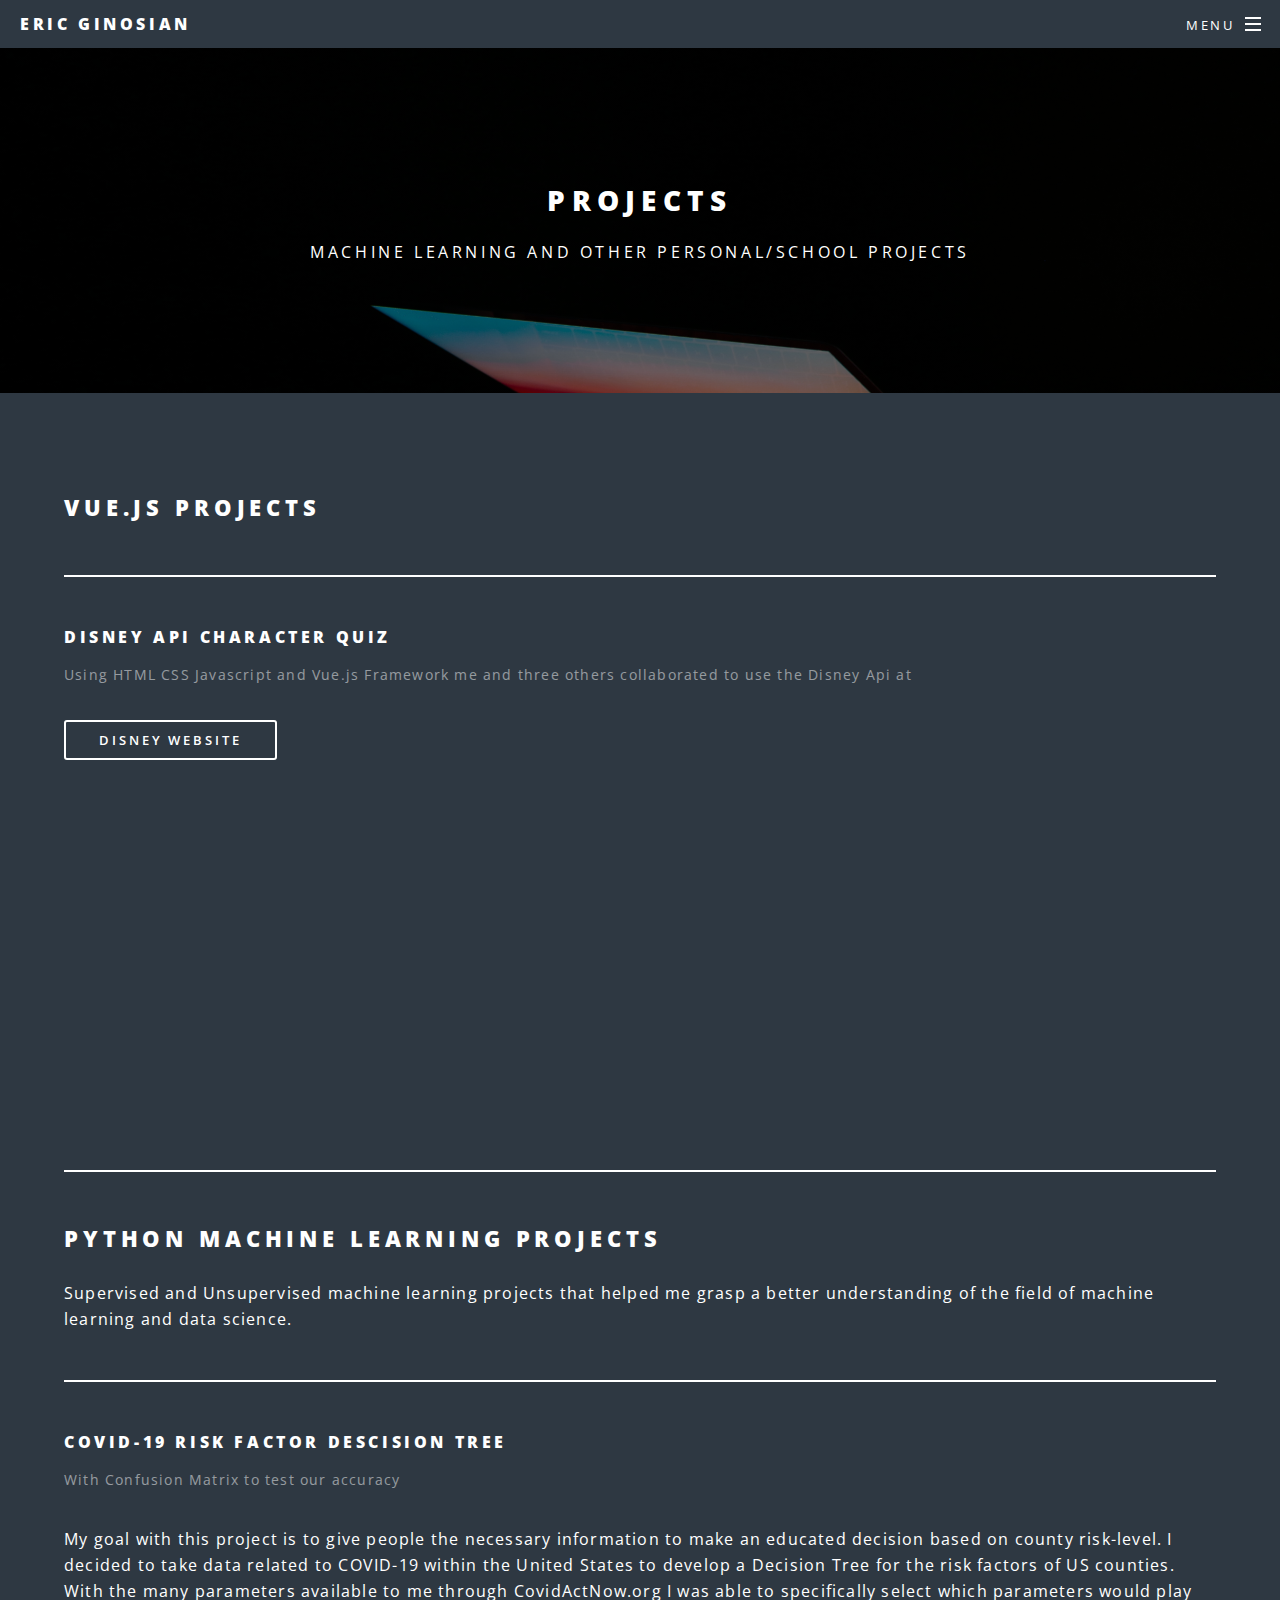
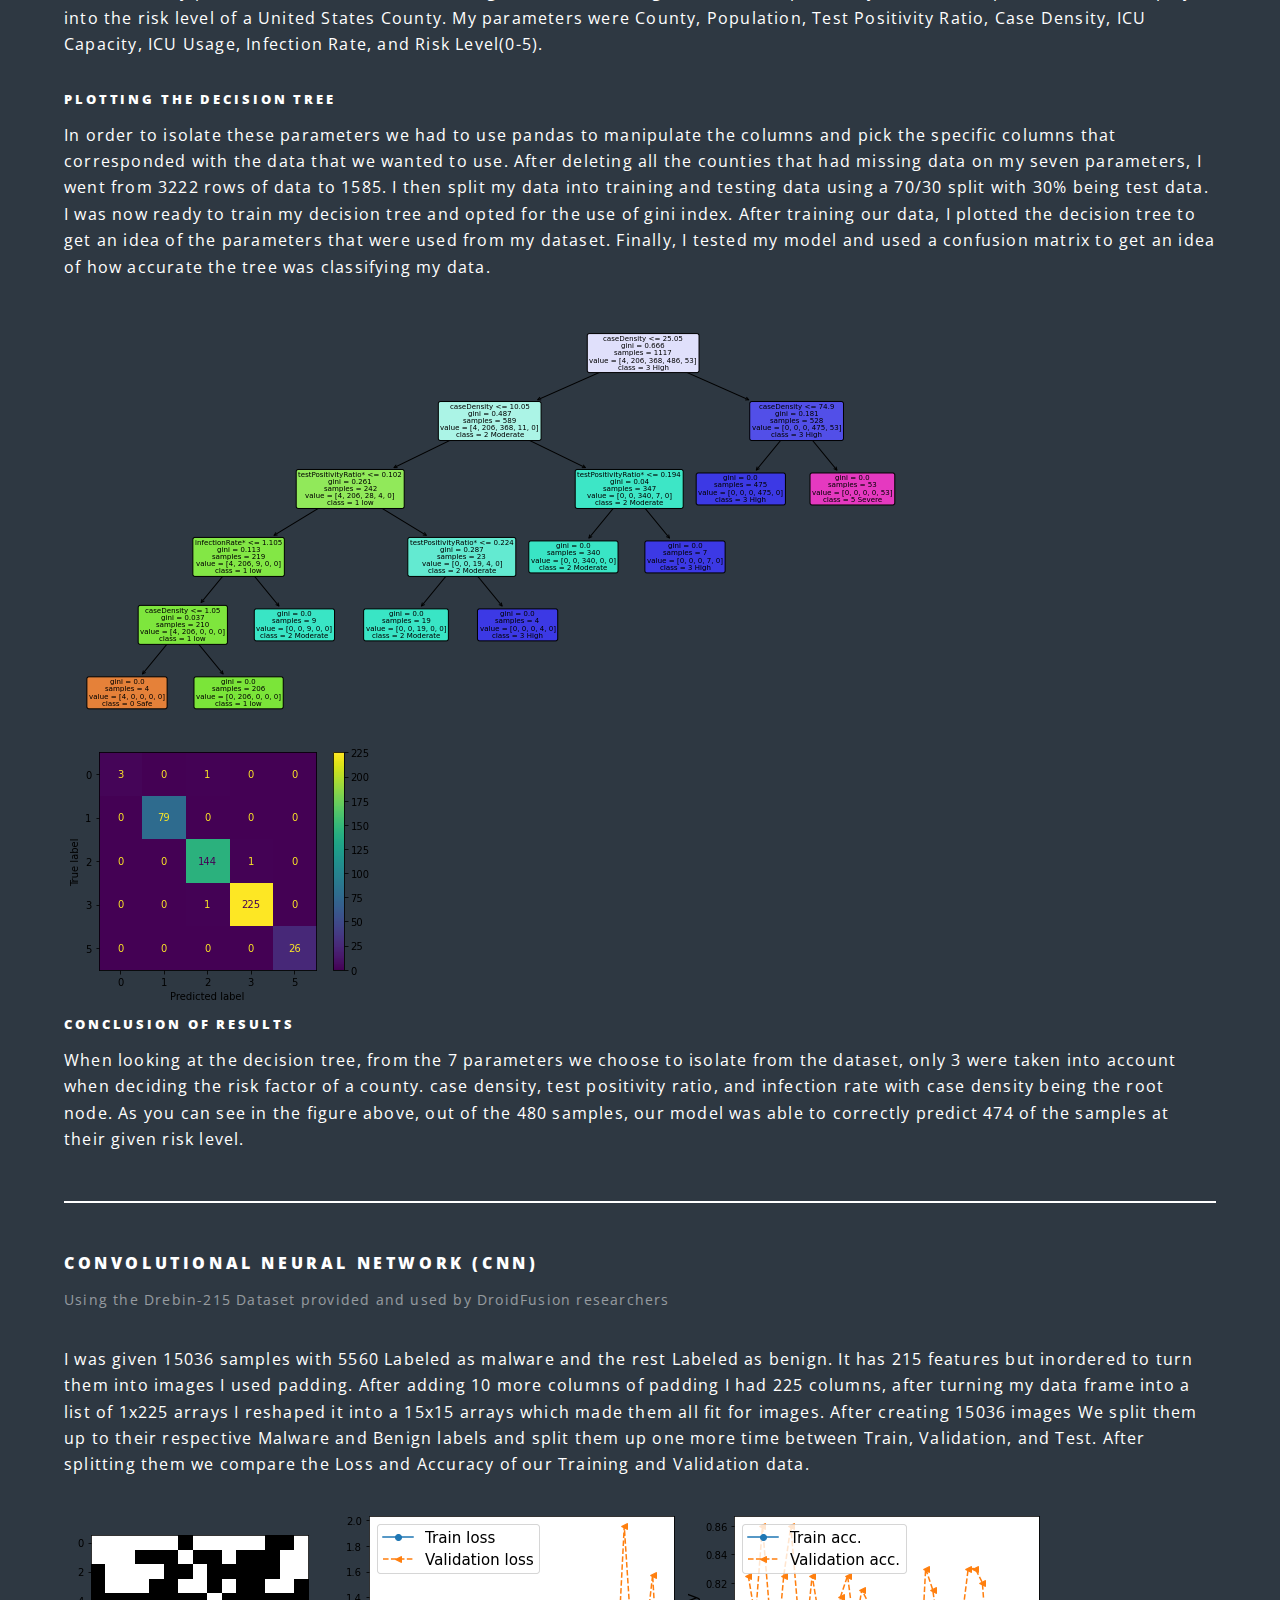
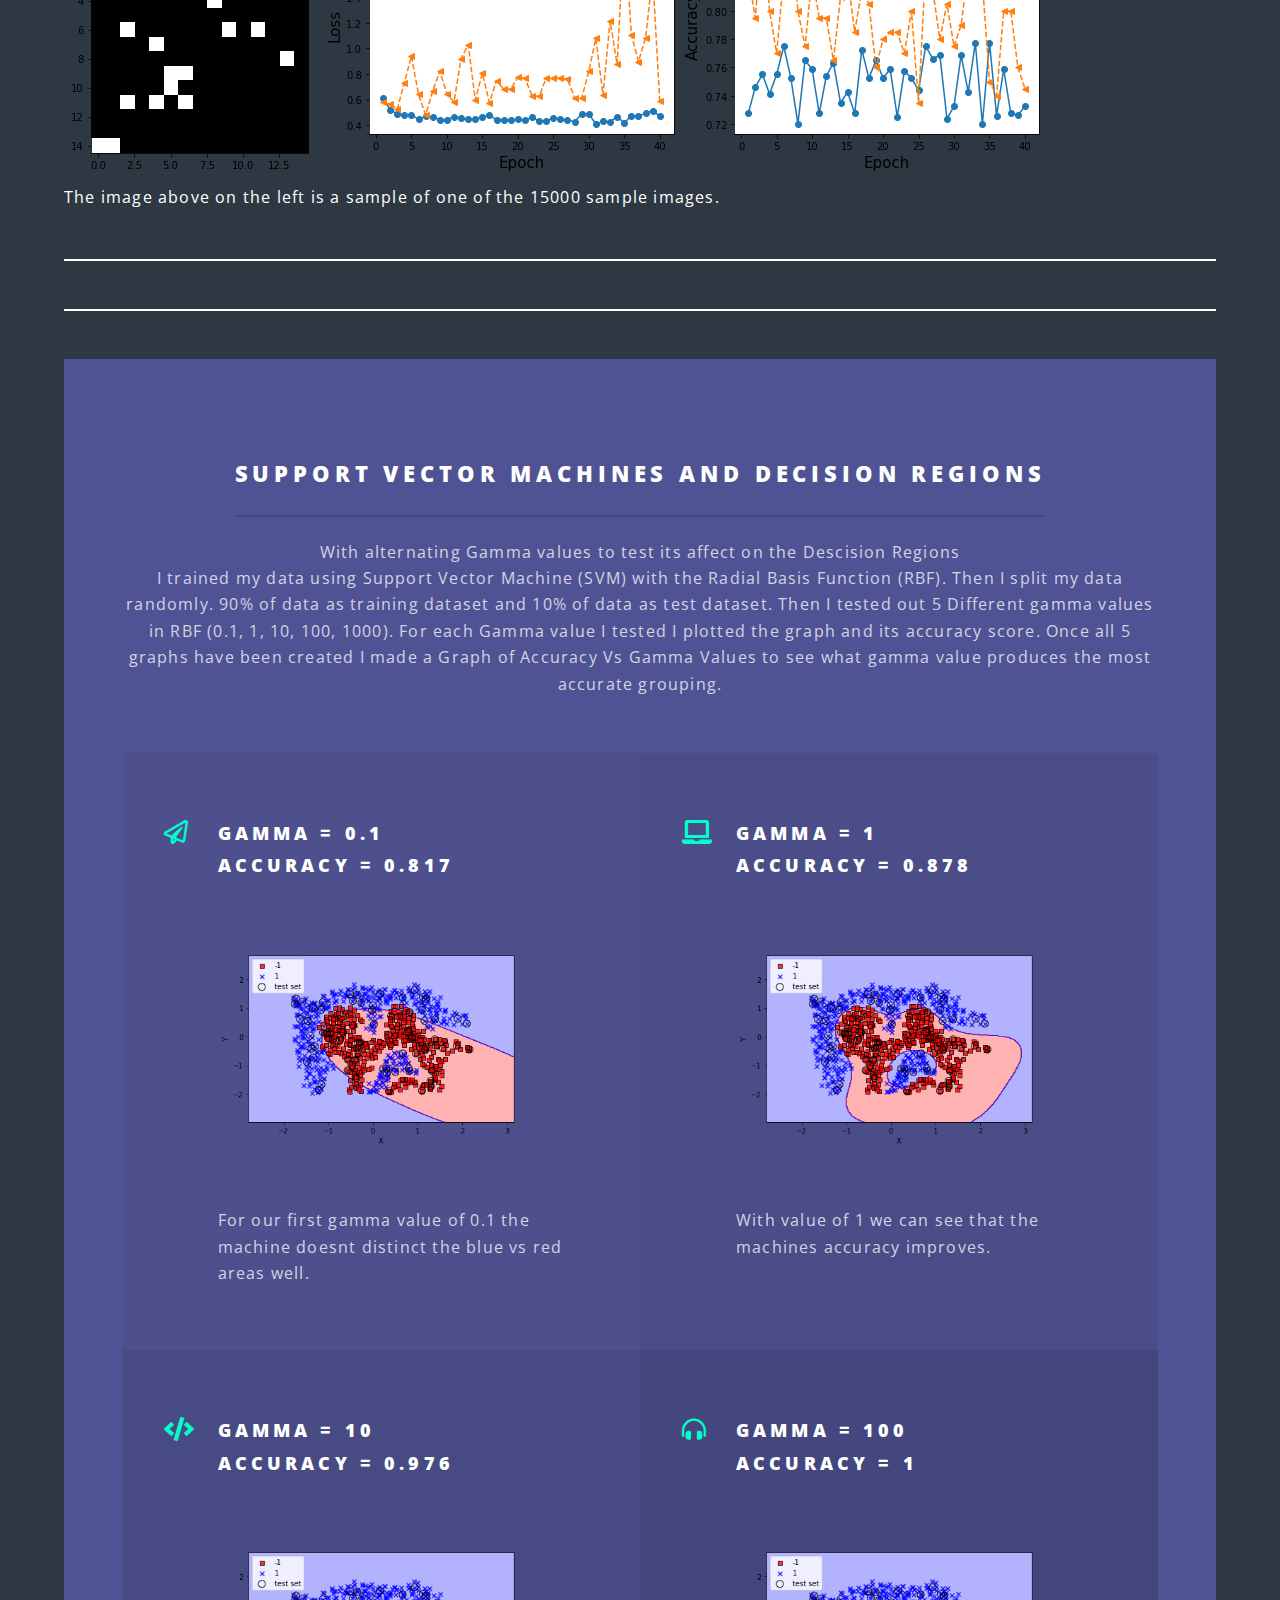
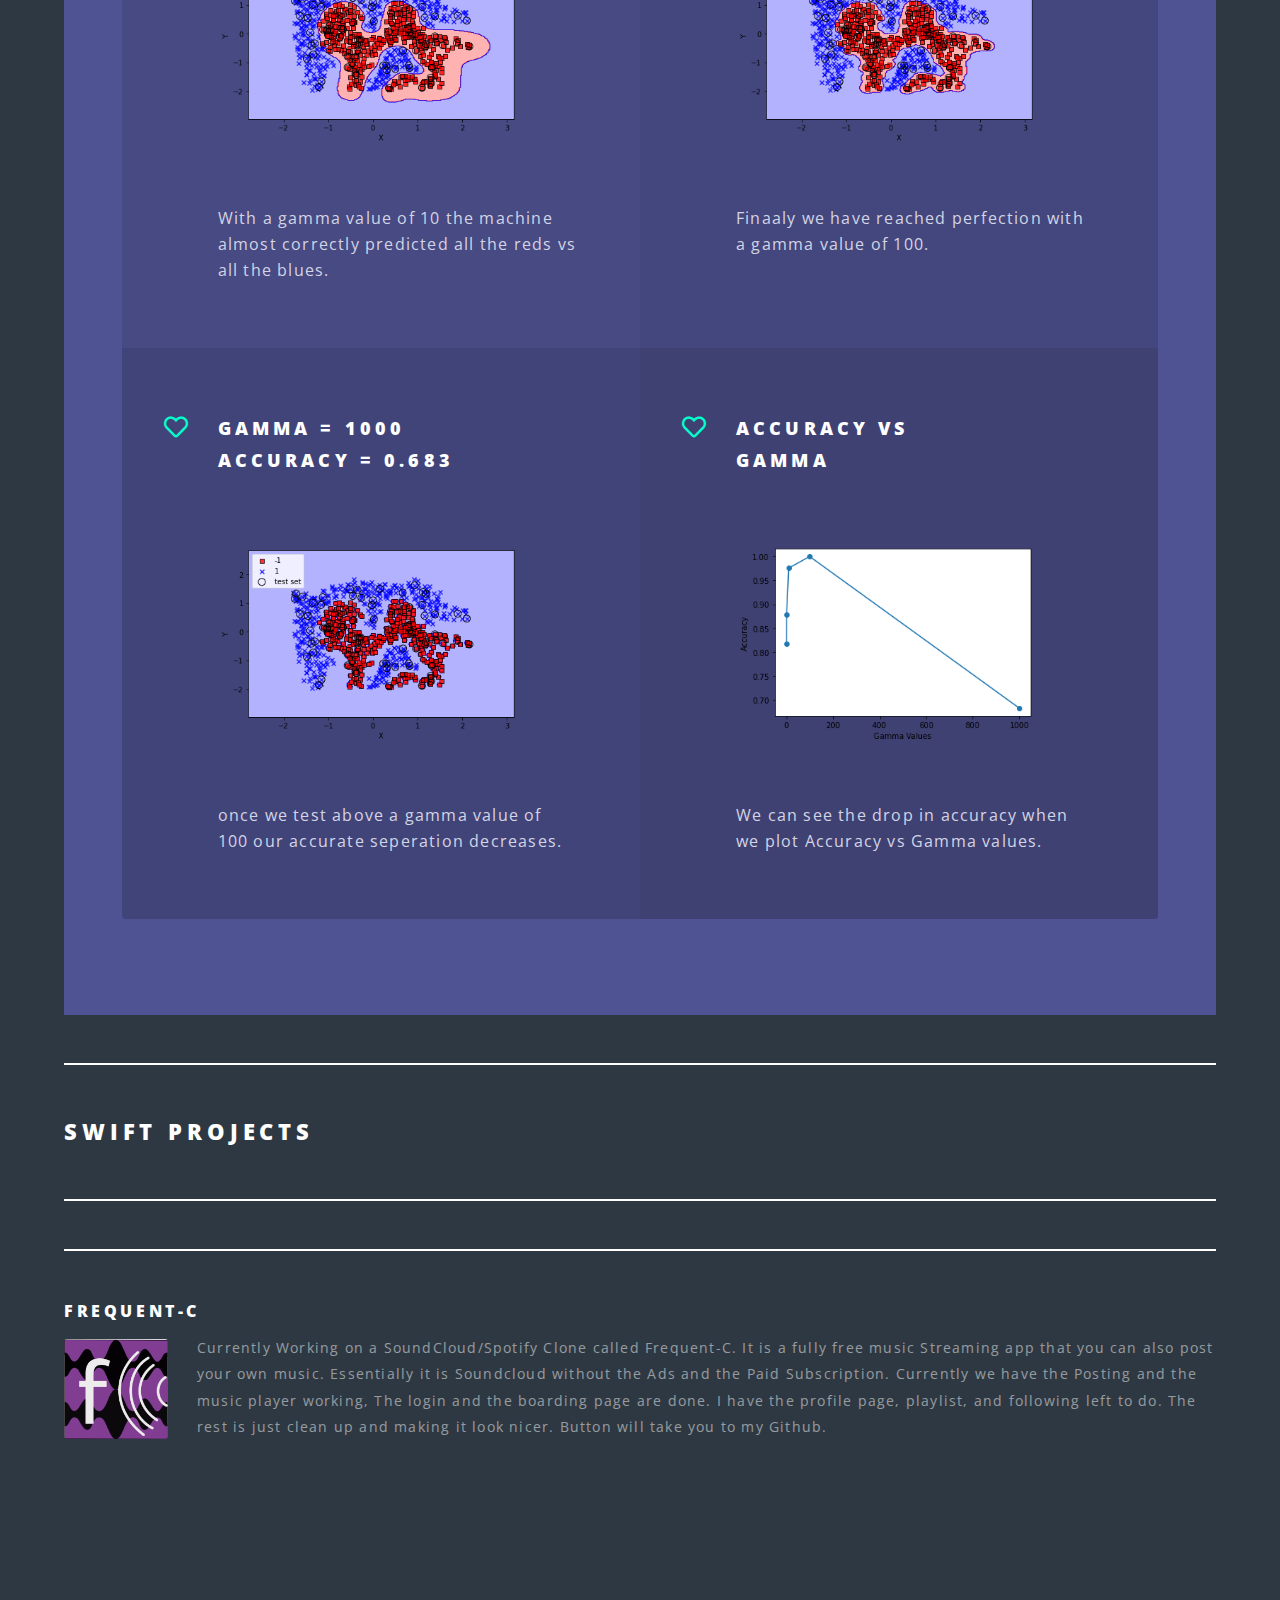
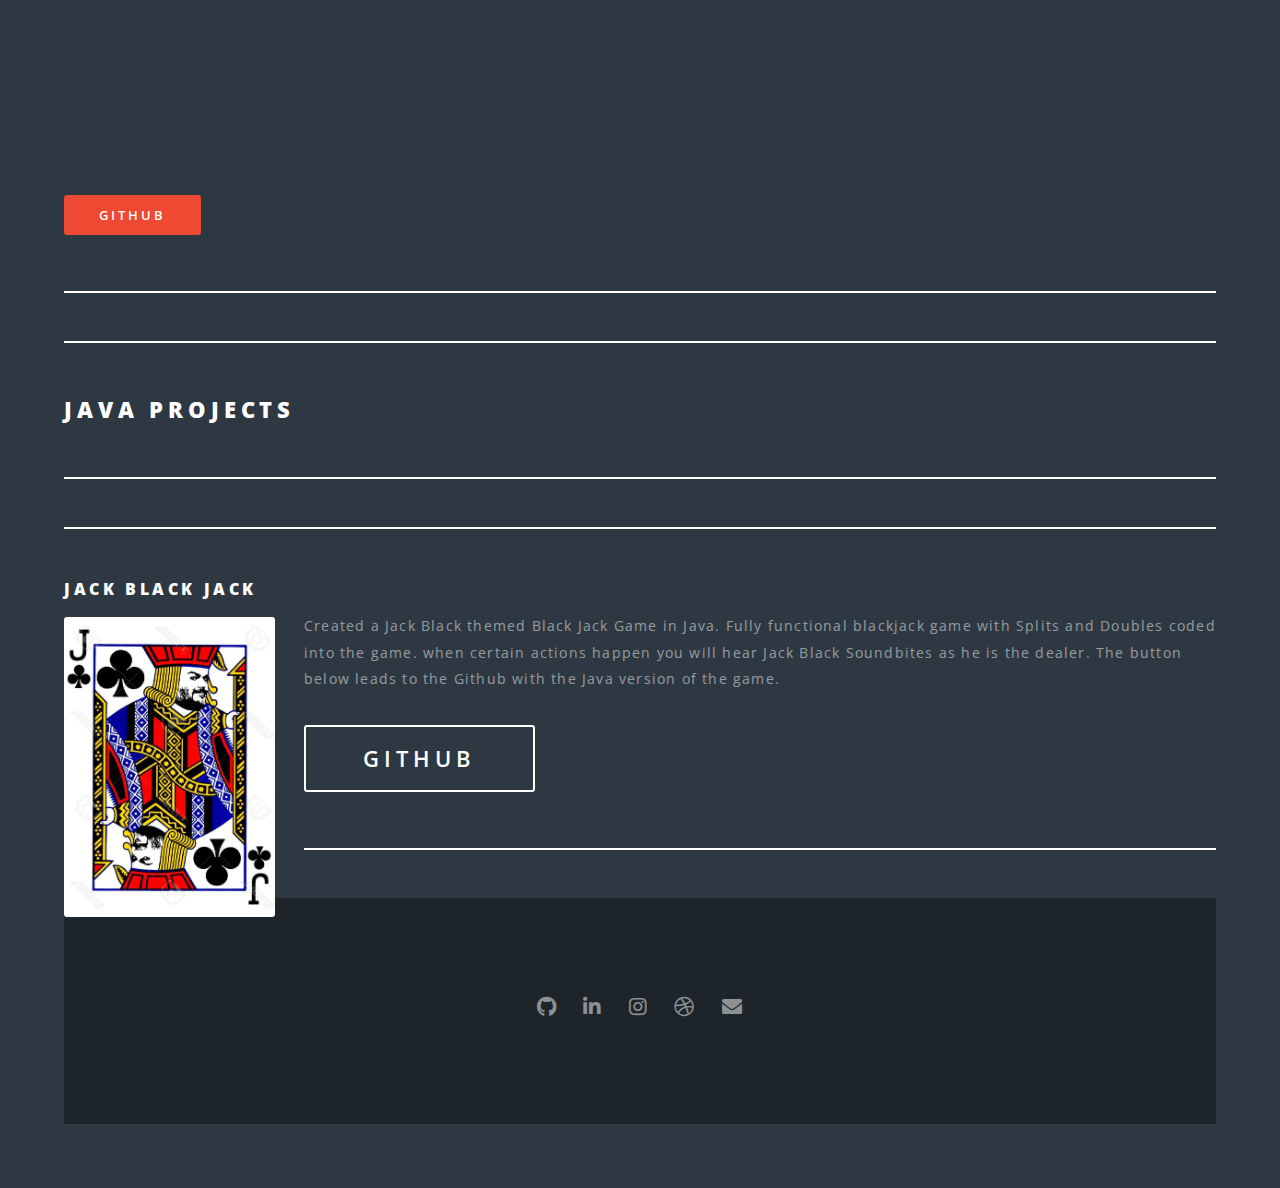
<file: elements.html>
<!DOCTYPE HTML>
<!--
	Spectral by HTML5 UP
	html5up.net | @ajlkn
	Free for personal and commercial use under the CCA 3.0 license (html5up.net/license)
-->
<html>
	<head>
		<title>My Portfolio</title>
		<meta charset="utf-8" />
		<meta name="viewport" content="width=device-width, initial-scale=1, user-scalable=no" />
		<link rel="stylesheet" href="assets/css/main.css" />
		<noscript><link rel="stylesheet" href="assets/css/noscript.css" /></noscript>
	</head>
	<body class="is-preload">

		<!-- Page Wrapper -->
			<div id="page-wrapper">

				<!-- Header -->
					<header id="header">
						<h1><a href="index.html">Eric Ginosian</a></h1>
						<nav id="nav">
							<ul>
								<li class="special">
									<a href="#menu" class="menuToggle"><span>Menu</span></a>
									<div id="menu">
										<ul>
											<li><a href="index.html">Home</a></li>
											<li><a href="elements.html">My Portfolio</a></li>
										</ul>
									</div>
								</li>
							</ul>
						</nav>
					</header>

				<!-- Main -->
					<article id="main">
						<header>
							<h2>Projects</h2>
							<p>Machine Learning and other Personal/School Projects</p>
						</header>
						<section class="wrapper style4">
							<div class="inner">

								<section>
									<h2>Vue.js Projects</h2>
									<hr />
									<header>
										<h4>Disney API Character Quiz</h4>
										<p>Using HTML CSS Javascript and Vue.js Framework me and three others collaborated 
											to use the Disney Api at <div><a target= "_blank" href="https://main--stellular-pasca-c86792.netlify.app" class="button"> disney website</a></div></p>
									</header>
									<iframe class = "vids" width= 100% height="315"
										src= "https://main--stellular-pasca-c86792.netlify.app">
										</iframe>
									<hr />
									<h2>Python Machine Learning Projects</h2>
									<p>Supervised and Unsupervised machine learning projects that helped me grasp a 
										better understanding of the field of machine learning and data science.
									<hr />
									<header>
										<h4>Covid-19 Risk Factor Descision Tree</h4>
										<p>With Confusion Matrix to test our accuracy</p>
									</header>
									<p>My goal with this project is to give people the necessary information to make an educated decision based on county risk-level. I decided to take data related to COVID-19 within the United States to develop a Decision Tree for the risk factors of US counties. With the 
										many parameters available to me through CovidActNow.org I was able to specifically select which parameters would play into the risk level of a United States County. My parameters were County, Population, Test Positivity Ratio, Case Density, ICU Capacity, ICU Usage, 
										Infection Rate, and Risk Level(0-5).
									</p>
									<header>
										<h5>Plotting the Decision Tree</h5>
									</header>
									<p>In order to isolate these parameters we had to use pandas to manipulate the columns and pick the specific columns that corresponded with the data that we wanted to use. After deleting all the counties that had missing data on my seven parameters, I went from 3222 rows 
										of data to 1585. I then split my data into training and testing data using a 70/30 split with 30% being test data. I was now ready to train my decision tree and opted for the use of gini index. After training our data, I plotted the decision tree to get an idea of the 
										parameters that were used from my dataset. Finally, I tested my model and used a confusion matrix to get an idea of how accurate the tree was classifying my data.</p>
										<div class="image"><img src="images/DescisionTree.png" alt="" /></div>
										<div class="image"><img src="images/ConfusionMatrix.png" alt="" /></div>
									<header>
										<h5>Conclusion of Results</h5>
									</header>
									<p>When looking at the decision tree, from the 7 parameters we choose to isolate from the dataset, only 3 were taken into account when deciding the risk factor of a county. case density, test positivity ratio, and infection rate with case density being the root node. 
										As you can see in the figure above, out of the 480 samples, our model was able to correctly predict 474 of the samples at their given risk level.</p>
									<hr />

									
									<header>
										<h4>Convolutional Neural Network (CNN)</h4>
										<p>Using the Drebin-215 Dataset provided and used by DroidFusion researchers</p>
									</header>
									<p> I was given 15036 samples with 5560 Labeled as malware and the rest Labeled as benign. It has 215 features but inordered to turn them into images I used padding. After adding 10 more columns of padding I had 225 columns, after turning my data frame into a list of 
										1x225 arrays I reshaped it into a 15x15 arrays which made them all fit for images. After creating 15036 images We split them up to their respective Malware and Benign labels and split them up one more time between Train, Validation, and Test. After splitting them 
										we compare the Loss and Accuracy of our Training and Validation data. 
									</p>
										<div class="image"><img src="images/SamplePicture.png" alt="" /></div>
										<div class="image"><img src="images/AccAndLoss.png" alt="" /></div>
									
									<p>The image above on the left is a sample of one of the 15000 sample images.</p>
									<hr />

									<hr />
									<section id="three" class="wrapper style3 special">
										<div class="inner">
											<header class="major">
												<h2>SUPPORT VECTOR MACHINES AND DECISION REGIONS</h2>
												<p>With alternating Gamma values to test its affect on the Descision Regions<br />
													I trained my data using Support Vector Machine (SVM) with the Radial Basis Function (RBF). Then I split my data randomly. 
													90% of data as training dataset and 10% of data as test dataset. Then I tested out 5 Different gamma values in RBF (0.1, 1, 10, 100, 1000).
													 For each Gamma value I tested I plotted the graph and its accuracy score. Once all 5 graphs have been created I made a Graph of Accuracy Vs Gamma Values to see what gamma value produces the most accurate grouping.</p>
											</header>
											<ul class="features">
												<li class="icon fa-paper-plane">
													<h3>Gamma = 0.1 <br/>Accuracy = 0.817</h3>
													<img class = "fit" src="images/Gamma0.1Acc0.817.png"> 
											
													<p>For our first gamma value of 0.1 the machine doesnt distinct the blue vs red areas well.</p>
												</li>
												<li class="icon solid fa-laptop">
													<h3>Gamma = 1 <br/> Accuracy = 0.878</h3>
													<img class = "fit" src="images/Gamma1Acc0.878.png">
											
													<p>With value of 1 we can see that the machines accuracy improves.</p>
												</li>
												<li class="icon solid fa-code">
													<h3>Gamma = 10 <br/>Accuracy = 0.976</h3>
													<img class = "fit" src="images/Gamma10Acc0.976.png">
													
													<p>With a gamma value of 10 the machine almost correctly predicted all the reds vs all the blues.</p>
												</li>
												<li class="icon solid fa-headphones-alt">
													<h3>Gamma = 100 <br/>Accuracy = 1</h3>
													<img class = "fit" src="images/Gamma100Acc1.png">
													
													<p>Finaaly we have reached perfection with a gamma value of 100.</p>
												</li>
												<li class="icon fa-heart">
													<h3>Gamma = 1000<br/>Accuracy = 0.683</h3>
													<img class = "fit" src="images/Gamma1000Acc0.683.png">
													<p>once we test above a gamma value of 100 our accurate seperation decreases.</p>
												</li>
												<li class="icon fa-heart">
													<h3>Accuracy Vs <br/>Gamma</h3>
													<img class = "fit" src="images/AccuracyVsGamma.png">
													<p>We can see the drop in accuracy when we plot Accuracy vs Gamma values.</p>
												</li>
											</ul>
										</div>
									</section>

									<hr />
									<header>
										<h2>Swift Projects</h2>
									<hr />


									<hr />
									<header>
										<h4>Frequent-C</h4>
										<p><span class="image left"><img src="images/Frequent-C.jpeg" alt="" width="100" height="100"/></span>Currently Working on a SoundCloud/Spotify Clone called Frequent-C. It is a fully free music Streaming app that you can also post your own music. Essentially it is Soundcloud without the Ads and the Paid Subscription.
											Currently we have the Posting and the music player working, The login and the boarding page are done. I have the profile page, playlist, and following left to do. The rest is just clean up and making it look nicer. Button will take you to my Github.</p>
										
										<iframe class = "vids" width="420" height="315"
										src= "https://www.youtube.com/embed/AT788uvMkoQ">
										</iframe>
										<div>
										<a href="https://github.com/ericginos/Frequent-C.git" class="button primary">GitHub</a>
										</div>
									<hr />

									<hr />
									<header>
										<h2>Java Projects</h2>
									<hr />


									<hr />
									<header>
										<h4>Jack Black Jack</h4>
										<p><span class="image left"><img src="images/JackofBlack.jpg" alt="" width="100" height="300"/></span>Created a Jack Black themed Black Jack Game in Java. Fully functional blackjack game with Splits and Doubles coded into the game. when certain actions happen you will hear Jack Black Soundbites as he is the dealer. The button below leads to the Github with the Java version of the game.</p>
										<a href="https://github.com/ericginos/JackBlackJack.git" class="button large">GitHub</a>
									
									<hr />
								</section>
								


				<!-- Footer --> 
					<footer id="footer">
						<ul class="icons">
							<li><a target= "_blank" href="https://github.com/ericginos" class="icon brands fa-github"><span class="label">Github</span></a></li>
							<li><a target= "_blank" href="https://www.linkedin.com/in/eric-ginosian-288371177/" class="icon brands fa-linkedin-in"><span class="label">linkedin</span></a></li>
							<li><a target= "_blank" href="#" class="icon brands fa-instagram"><span class="label">Instagram</span></a></li>
							<li><a target= "_blank" href="#" class="icon brands fa-dribbble"><span class="label">Dribbble</span></a></li>
							<li><a target= "_blank" href="#" class="icon solid fa-envelope"><span class="label">Email</span></a></li>
						</ul>
					</footer>

			</div>

		<!-- Scripts --> 
			<script src="assets/js/jquery.min.js"></script>
			<script src="assets/js/jquery.scrollex.min.js"></script>
			<script src="assets/js/jquery.scrolly.min.js"></script>
			<script src="assets/js/browser.min.js"></script>
			<script src="assets/js/breakpoints.min.js"></script>
			<script src="assets/js/util.js"></script>
			<script src="assets/js/main.js"></script>

	</body>
</html>

<!-- 									

									<h2>Heading Level 2</h2>
									<h3>Heading Level 3</h3>
									<h4>Heading Level 4</h4>
									<h5>Heading Level 5</h5>
									<h6>Heading Level 6</h6>
									<hr />
									<h5>Blockquote</h5>
									<blockquote>Fringilla nisl. Donec accumsan interdum nisi, quis tincidunt felis sagittis eget tempus euismod. Vestibulum ante ipsum primis in faucibus vestibulum. Blandit adipiscing eu felis iaculis volutpat ac adipiscing accumsan faucibus. Vestibulum ante ipsum primis in faucibus lorem ipsum dolor sit amet nullam adipiscing eu felis.</blockquote>
									<h5>Preformatted</h5>
									<pre><code>i = 0;

while (!deck.isInOrder()) {
  print 'Iteration ' + i;
  deck.shuffle();
  i++;
}

print 'It took ' + i + ' iterations to sort the deck.';</code></pre>
								</section>

								<section>
									<h4>Lists</h4>
									<div class="row">
										<div class="col-6 col-12-medium">
											<h5>Unordered</h5>
											<ul>
												<li>Dolor pulvinar etiam.</li>
												<li>Sagittis adipiscing.</li>
												<li>Felis enim feugiat.</li>
											</ul>
											<h5>Alternate</h5>
											<ul class="alt">
												<li>Dolor pulvinar etiam.</li>
												<li>Sagittis adipiscing.</li>
												<li>Felis enim feugiat.</li>
											</ul>
										</div>
										<div class="col-6 col-12-medium">
											<h5>Ordered</h5>
											<ol>
												<li>Dolor pulvinar etiam.</li>
												<li>Etiam vel felis viverra.</li>
												<li>Felis enim feugiat.</li>
												<li>Dolor pulvinar etiam.</li>
												<li>Etiam vel felis lorem.</li>
												<li>Felis enim et feugiat.</li>
											</ol>
											<h5>Icons</h5>
											<ul class="icons">
												<li><a href="#" class="icon brands fa-twitter"><span class="label">Twitter</span></a></li>
												<li><a href="#" class="icon brands fa-facebook-f"><span class="label">Facebook</span></a></li>
												<li><a href="#" class="icon brands fa-instagram"><span class="label">Instagram</span></a></li>
												<li><a href="#" class="icon brands fa-github"><span class="label">Github</span></a></li>
											</ul>
										</div>
									</div>
									<h5>Actions</h5>
									<div class="row">
										<div class="col-6 col-12-medium">
											<ul class="actions">
												<li><a href="#" class="button primary">Default</a></li>
												<li><a href="#" class="button">Default</a></li>
											</ul>
											<ul class="actions small">
												<li><a href="#" class="button primary small">Small</a></li>
												<li><a href="#" class="button small">Small</a></li>
											</ul>
											<ul class="actions stacked">
												<li><a href="#" class="button primary">Default</a></li>
												<li><a href="#" class="button">Default</a></li>
											</ul>
											<ul class="actions stacked">
												<li><a href="#" class="button primary small">Small</a></li>
												<li><a href="#" class="button small">Small</a></li>
											</ul>
										</div>
										<div class="col-6 col-12-medium">
											<ul class="actions stacked">
												<li><a href="#" class="button primary fit">Default</a></li>
												<li><a href="#" class="button fit">Default</a></li>
											</ul>
											<ul class="actions stacked">
												<li><a href="#" class="button primary small fit">Small</a></li>
												<li><a href="#" class="button small fit">Small</a></li>
											</ul>
										</div>
									</div>
								</section>

								<section>
									<h4>Table</h4>
									<h5>Default</h5>
									<div class="table-wrapper">
										<table>
											<thead>
												<tr>
													<th>Name</th>
													<th>Description</th>
													<th>Price</th>
												</tr>
											</thead>
											<tbody>
												<tr>
													<td>Item One</td>
													<td>Ante turpis integer aliquet porttitor.</td>
													<td>29.99</td>
												</tr>
												<tr>
													<td>Item Two</td>
													<td>Vis ac commodo adipiscing arcu aliquet.</td>
													<td>19.99</td>
												</tr>
												<tr>
													<td>Item Three</td>
													<td> Morbi faucibus arcu accumsan lorem.</td>
													<td>29.99</td>
												</tr>
												<tr>
													<td>Item Four</td>
													<td>Vitae integer tempus condimentum.</td>
													<td>19.99</td>
												</tr>
												<tr>
													<td>Item Five</td>
													<td>Ante turpis integer aliquet porttitor.</td>
													<td>29.99</td>
												</tr>
											</tbody>
											<tfoot>
												<tr>
													<td colspan="2"></td>
													<td>100.00</td>
												</tr>
											</tfoot>
										</table>
									</div>

									<h5>Alternate</h5>
									<div class="table-wrapper">
										<table class="alt">
											<thead>
												<tr>
													<th>Name</th>
													<th>Description</th>
													<th>Price</th>
												</tr>
											</thead>
											<tbody>
												<tr>
													<td>Item One</td>
													<td>Ante turpis integer aliquet porttitor.</td>
													<td>29.99</td>
												</tr>
												<tr>
													<td>Item Two</td>
													<td>Vis ac commodo adipiscing arcu aliquet.</td>
													<td>19.99</td>
												</tr>
												<tr>
													<td>Item Three</td>
													<td> Morbi faucibus arcu accumsan lorem.</td>
													<td>29.99</td>
												</tr>
												<tr>
													<td>Item Four</td>
													<td>Vitae integer tempus condimentum.</td>
													<td>19.99</td>
												</tr>
												<tr>
													<td>Item Five</td>
													<td>Ante turpis integer aliquet porttitor.</td>
													<td>29.99</td>
												</tr>
											</tbody>
											<tfoot>
												<tr>
													<td colspan="2"></td>
													<td>100.00</td>
												</tr>
											</tfoot>
										</table>
									</div>
								</section>

								<section>
									<h4>Buttons</h4>
									<ul class="actions">
										<li><a href="#" class="button primary">Primary</a></li>
										<li><a href="#" class="button">Default</a></li>
									</ul>
									<ul class="actions">
										<li><a href="#" class="button large">Large</a></li>
										<li><a href="#" class="button">Default</a></li>
										<li><a href="#" class="button small">Small</a></li>
									</ul>
									<ul class="actions fit">
										<li><a href="#" class="button fit">Fit</a></li>
										<li><a href="#" class="button primary fit">Fit</a></li>
										<li><a href="#" class="button fit">Fit</a></li>
									</ul>
									<ul class="actions fit small">
										<li><a href="#" class="button primary fit small">Fit + Small</a></li>
										<li><a href="#" class="button fit small">Fit + Small</a></li>
										<li><a href="#" class="button primary fit small">Fit + Small</a></li>
									</ul>
									<ul class="actions">
										<li><a href="#" class="button primary icon solid fa-download">Icon</a></li>
										<li><a href="#" class="button icon solid fa-download">Icon</a></li>
									</ul>
									<ul class="actions">
										<li><span class="button primary disabled">Disabled</span></li>
										<li><span class="button disabled">Disabled</span></li>
									</ul>
								</section>

								<section>
									<h4>Form</h4>
									<form method="post" action="#">
										<div class="row gtr-uniform">
											<div class="col-6 col-12-xsmall">
												<input type="text" name="demo-name" id="demo-name" value="" placeholder="Name" />
											</div>
											<div class="col-6 col-12-xsmall">
												<input type="email" name="demo-email" id="demo-email" value="" placeholder="Email" />
											</div>
											<div class="col-12">
												<select name="demo-category" id="demo-category">
													<option value="">- Category -</option>
													<option value="1">Manufacturing</option>
													<option value="1">Shipping</option>
													<option value="1">Administration</option>
													<option value="1">Human Resources</option>
												</select>
											</div>
											<div class="col-4 col-12-small">
												<input type="radio" id="demo-priority-low" name="demo-priority" checked>
												<label for="demo-priority-low">Low</label>
											</div>
											<div class="col-4 col-12-small">
												<input type="radio" id="demo-priority-normal" name="demo-priority">
												<label for="demo-priority-normal">Normal</label>
											</div>
											<div class="col-4 col-12-small">
												<input type="radio" id="demo-priority-high" name="demo-priority">
												<label for="demo-priority-high">High</label>
											</div>
											<div class="col-6 col-12-small">
												<input type="checkbox" id="demo-copy" name="demo-copy">
												<label for="demo-copy">Email me a copy</label>
											</div>
											<div class="col-6 col-12-small">
												<input type="checkbox" id="demo-human" name="demo-human" checked>
												<label for="demo-human">Not a robot</label>
											</div>
											<div class="col-12">
												<textarea name="demo-message" id="demo-message" placeholder="Enter your message" rows="6"></textarea>
											</div>
											<div class="col-12">
												<ul class="actions">
													<li><input type="submit" value="Send Message" class="primary" /></li>
													<li><input type="reset" value="Reset" /></li>
												</ul>
											</div>
										</div>
									</form>
								</section>

								<section>
									<h4>Image</h4>
									<h5>Fit</h5>
									<div class="box alt">
										<div class="row gtr-50 gtr-uniform">
											<div class="col-12"><span class="image fit"><img src="images/banner.jpg" alt="" /></span></div>
											<div class="col-4"><span class="image fit"><img src="images/pic01.jpg" alt="" /></span></div>
											<div class="col-4"><span class="image fit"><img src="images/pic02.jpg" alt="" /></span></div>
											<div class="col-4"><span class="image fit"><img src="images/pic03.jpg" alt="" /></span></div>
											<div class="col-4"><span class="image fit"><img src="images/pic03.jpg" alt="" /></span></div>
											<div class="col-4"><span class="image fit"><img src="images/pic02.jpg" alt="" /></span></div>
											<div class="col-4"><span class="image fit"><img src="images/pic01.jpg" alt="" /></span></div>
											<div class="col-4"><span class="image fit"><img src="images/pic02.jpg" alt="" /></span></div>
											<div class="col-4"><span class="image fit"><img src="images/pic01.jpg" alt="" /></span></div>
											<div class="col-4"><span class="image fit"><img src="images/pic03.jpg" alt="" /></span></div>
										</div>
									</div>
									<h5>Left &amp; Right</h5>
									<p><span class="image left"><img src="images/pic04.jpg" alt="" /></span>Morbi mattis mi consectetur tortor elementum, varius pellentesque velit convallis. Aenean tincidunt lectus auctor mauris maximus, ac scelerisque ipsum tempor. Duis vulputate ex et ex tincidunt, quis lacinia velit aliquet. Duis non efficitur nisi, id malesuada justo. Maecenas sagittis felis ac sagittis semper. Curabitur purus leo, tempus sed finibus eget, fringilla quis risus. Maecenas et lorem quis sem varius sagittis et a est. Maecenas iaculis iaculis sem. Donec vel dolor at arcu tincidunt bibendum. Interdum et malesuada fames ac ante ipsum primis in faucibus. Fusce ut aliquet justo. Donec id neque ipsum. Integer eget ultricies odio. Nam vel ex a orci fringilla tincidunt. Aliquam eleifend ligula non velit accumsan cursus. Etiam ut gravida sapien. Morbi mattis mi consectetur tortor elementum, varius pellentesque velit convallis. Aenean tincidunt lectus auctor mauris maximus, ac scelerisque ipsum tempor. Duis vulputate ex et ex tincidunt, quis lacinia velit aliquet. Duis non efficitur nisi, id malesuada justo. Maecenas sagittis felis ac sagittis semper. Curabitur purus leo, tempus sed finibus eget, fringilla quis risus. Maecenas et lorem quis sem varius sagittis et a est. Maecenas iaculis iaculis sem. Donec vel dolor at arcu tincidunt bibendum. Interdum et malesuada fames ac ante ipsum primis in faucibus. Fusce ut aliquet justo. Donec id neque ipsum. Integer eget ultricies odio. Nam vel ex a orci fringilla tincidunt. Aliquam eleifend ligula non velit accumsan cursus. Etiam ut gravida sapien.</p>
									<p><span class="image right"><img src="images/pic05.jpg" alt="" /></span>Vestibulum ultrices risus velit, sit amet blandit massa auctor sit amet. Sed eu lectus sem. Phasellus in odio at ipsum porttitor mollis id vel diam. Praesent sit amet posuere risus, eu faucibus lectus. Vivamus ex ligula, tempus pulvinar ipsum in, auctor porta quam. Proin nec dui cursus, posuere dui eget interdum. Fusce lectus magna, sagittis at facilisis vitae, pellentesque at etiam. Quisque posuere leo quis sem commodo, vel scelerisque nisi scelerisque. Suspendisse id quam vel tortor tincidunt suscipit. Nullam auctor orci eu dolor consectetur, interdum ullamcorper ante tincidunt. Mauris felis nec felis elementum varius. Nam sapien ante, varius in pulvinar vitae, rhoncus id massa. Donec varius ex in mauris ornare, eget euismod urna egestas. Etiam lacinia tempor ipsum, sodales porttitor justo. Aliquam dolor quam, semper in tortor eu, volutpat efficitur quam. Fusce nec fermentum nisl. Aenean erat diam, tempus aliquet erat. Etiam iaculis nulla ipsum, et pharetra libero rhoncus ut. Phasellus rutrum cursus velit, eget condimentum nunc blandit vel. In at pulvinar lectus. Morbi diam ante, vulputate et imperdiet eget, fermentum non dolor. Ut eleifend sagittis tincidunt. Sed viverra commodo mi, ac rhoncus justo. Duis neque ligula, elementum ut enim vel, posuere finibus justo. Vivamus facilisis maximus nibh quis pulvinar. Quisque hendrerit in ipsum id tellus facilisis fermentum. Proin mauris dui.</p>
								</section>

							</div>
						</section>
					</article>
				-->
</file>
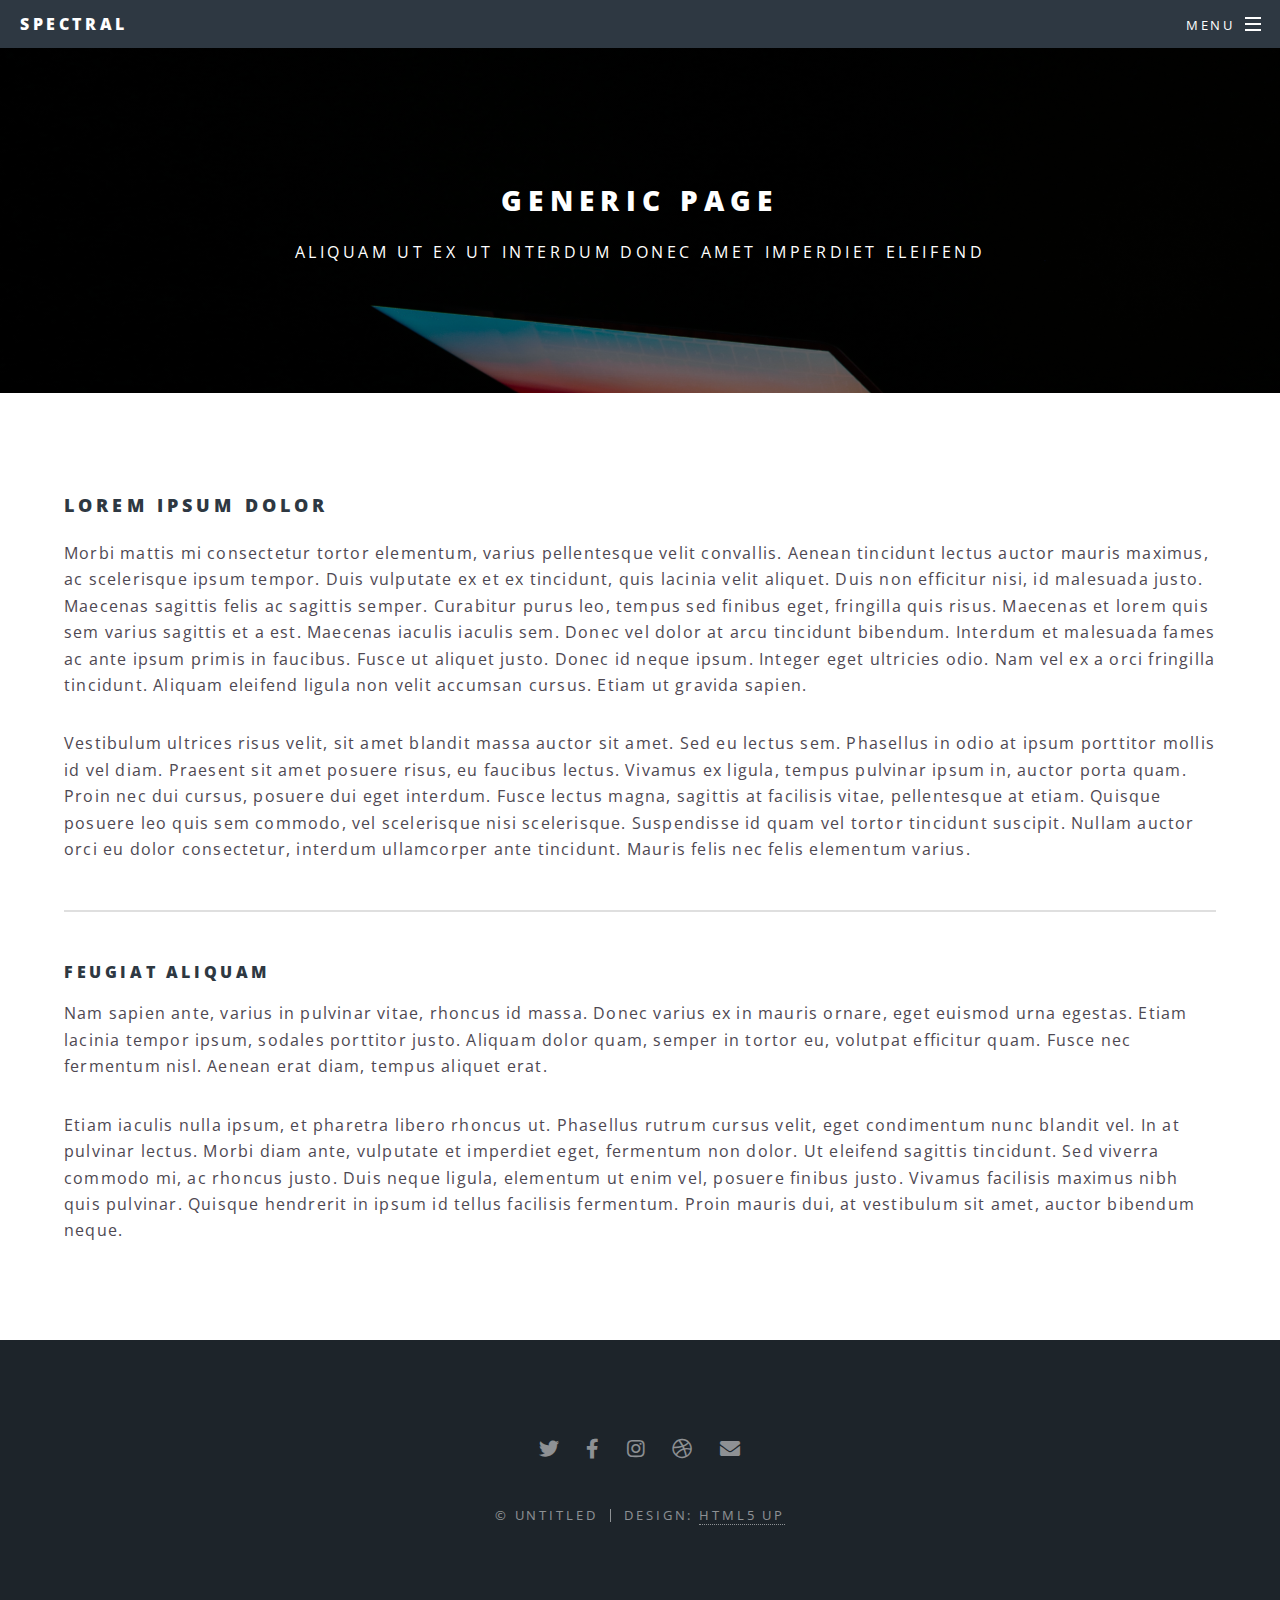
<file: generic.html>
<!DOCTYPE HTML>
<!--
	Spectral by HTML5 UP
	html5up.net | @ajlkn
	Free for personal and commercial use under the CCA 3.0 license (html5up.net/license)
-->
<html>
	<head>
		<title>Generic - Spectral by HTML5 UP</title>
		<meta charset="utf-8" />
		<meta name="viewport" content="width=device-width, initial-scale=1, user-scalable=no" />
		<link rel="stylesheet" href="assets/css/main.css" />
		<noscript><link rel="stylesheet" href="assets/css/noscript.css" /></noscript>
	</head>
	<body class="is-preload">

		<!-- Page Wrapper -->
			<div id="page-wrapper">

				<!-- Header -->
					<header id="header">
						<h1><a href="index.html">Spectral</a></h1>
						<nav id="nav">
							<ul>
								<li class="special">
									<a href="#menu" class="menuToggle"><span>Menu</span></a>
									<div id="menu">
										<ul>
											<li><a href="index.html">Home</a></li>
											<li><a href="generic.html">Generic</a></li>
											<li><a href="elements.html">Elements</a></li>
											<li><a href="#">Sign Up</a></li>
											<li><a href="#">Log In</a></li>
										</ul>
									</div>
								</li>
							</ul>
						</nav>
					</header>

				<!-- Main -->
					<article id="main">
						<header>
							<h2>Generic Page</h2>
							<p>Aliquam ut ex ut interdum donec amet imperdiet eleifend</p>
						</header>
						<section class="wrapper style5">
							<div class="inner">

								<h3>Lorem ipsum dolor</h3>
								<p>Morbi mattis mi consectetur tortor elementum, varius pellentesque velit convallis. Aenean tincidunt lectus auctor mauris maximus, ac scelerisque ipsum tempor. Duis vulputate ex et ex tincidunt, quis lacinia velit aliquet. Duis non efficitur nisi, id malesuada justo. Maecenas sagittis felis ac sagittis semper. Curabitur purus leo, tempus sed finibus eget, fringilla quis risus. Maecenas et lorem quis sem varius sagittis et a est. Maecenas iaculis iaculis sem. Donec vel dolor at arcu tincidunt bibendum. Interdum et malesuada fames ac ante ipsum primis in faucibus. Fusce ut aliquet justo. Donec id neque ipsum. Integer eget ultricies odio. Nam vel ex a orci fringilla tincidunt. Aliquam eleifend ligula non velit accumsan cursus. Etiam ut gravida sapien.</p>

								<p>Vestibulum ultrices risus velit, sit amet blandit massa auctor sit amet. Sed eu lectus sem. Phasellus in odio at ipsum porttitor mollis id vel diam. Praesent sit amet posuere risus, eu faucibus lectus. Vivamus ex ligula, tempus pulvinar ipsum in, auctor porta quam. Proin nec dui cursus, posuere dui eget interdum. Fusce lectus magna, sagittis at facilisis vitae, pellentesque at etiam. Quisque posuere leo quis sem commodo, vel scelerisque nisi scelerisque. Suspendisse id quam vel tortor tincidunt suscipit. Nullam auctor orci eu dolor consectetur, interdum ullamcorper ante tincidunt. Mauris felis nec felis elementum varius.</p>

								<hr />

								<h4>Feugiat aliquam</h4>
								<p>Nam sapien ante, varius in pulvinar vitae, rhoncus id massa. Donec varius ex in mauris ornare, eget euismod urna egestas. Etiam lacinia tempor ipsum, sodales porttitor justo. Aliquam dolor quam, semper in tortor eu, volutpat efficitur quam. Fusce nec fermentum nisl. Aenean erat diam, tempus aliquet erat.</p>

								<p>Etiam iaculis nulla ipsum, et pharetra libero rhoncus ut. Phasellus rutrum cursus velit, eget condimentum nunc blandit vel. In at pulvinar lectus. Morbi diam ante, vulputate et imperdiet eget, fermentum non dolor. Ut eleifend sagittis tincidunt. Sed viverra commodo mi, ac rhoncus justo. Duis neque ligula, elementum ut enim vel, posuere finibus justo. Vivamus facilisis maximus nibh quis pulvinar. Quisque hendrerit in ipsum id tellus facilisis fermentum. Proin mauris dui, at vestibulum sit amet, auctor bibendum neque.</p>

							</div>
						</section>
					</article>

				<!-- Footer -->
					<footer id="footer">
						<ul class="icons">
							<li><a href="#" class="icon brands fa-twitter"><span class="label">Twitter</span></a></li>
							<li><a href="#" class="icon brands fa-facebook-f"><span class="label">Facebook</span></a></li>
							<li><a href="#" class="icon brands fa-instagram"><span class="label">Instagram</span></a></li>
							<li><a href="#" class="icon brands fa-dribbble"><span class="label">Dribbble</span></a></li>
							<li><a href="#" class="icon solid fa-envelope"><span class="label">Email</span></a></li>
						</ul>
						<ul class="copyright">
							<li>&copy; Untitled</li><li>Design: <a href="http://html5up.net">HTML5 UP</a></li>
						</ul>
					</footer>

			</div>

		<!-- Scripts -->
			<script src="assets/js/jquery.min.js"></script>
			<script src="assets/js/jquery.scrollex.min.js"></script>
			<script src="assets/js/jquery.scrolly.min.js"></script>
			<script src="assets/js/browser.min.js"></script>
			<script src="assets/js/breakpoints.min.js"></script>
			<script src="assets/js/util.js"></script>
			<script src="assets/js/main.js"></script>

	</body>
</html>
</file>
<file: assets/css/noscript.css>
/*
	Spectral by HTML5 UP
	html5up.net | @ajlkn
	Free for personal and commercial use under the CCA 3.0 license (html5up.net/license)
*/

/* Banner */

	body.is-preload #banner h2 {
		-moz-transform: none;
		-webkit-transform: none;
		-ms-transform: none;
		transform: none;
		opacity: 1;
	}

		body.is-preload #banner h2:before, body.is-preload #banner h2:after {
			width: 100%;
		}

	body.is-preload #banner .more {
		-moz-transform: none;
		-webkit-transform: none;
		-ms-transform: none;
		transform: none;
		opacity: 1;
	}

	body.is-preload #banner:after {
		opacity: 0;
	}
</file>
<file: assets/css/main.css>
@import url(fontawesome-all.min.css);
@import url("https://fonts.googleapis.com/css?family=Open+Sans:400,400italic,600,600italic,800,800italic");

/*
	Spectral by HTML5 UP
	html5up.net | @ajlkn
	Free for personal and commercial use under the CCA 3.0 license (html5up.net/license)
*/

html, body, div, span, applet, object,
iframe, h1, h2, h3, h4, h5, h6, p, blockquote,
pre, a, abbr, acronym, address, big, cite,
code, del, dfn, em, img, ins, kbd, q, s, samp,
small, strike, strong, sub, sup, tt, var, b,
u, i, center, dl, dt, dd, ol, ul, li, fieldset,
form, label, legend, table, caption, tbody,
tfoot, thead, tr, th, td, article, aside,
canvas, details, embed, figure, figcaption,
footer, header, hgroup, menu, nav, output, ruby,
section, summary, time, mark, audio, video {
	margin: 0;
	padding: 0;
	border: 0;
	font-size: 100%;
	font: inherit;
	vertical-align: baseline;}

article, aside, details, figcaption, figure,
footer, header, hgroup, menu, nav, section {
	display: block;}

body {
	line-height: 1;
}

ol, ul {
	list-style: none;
}

blockquote, q {
	quotes: none;
}

	blockquote:before, blockquote:after, q:before, q:after {
		content: '';
		content: none;
	}

table {
	border-collapse: collapse;
	border-spacing: 0;
}

body {
	-webkit-text-size-adjust: none;
}

mark {
	background-color: transparent;
	color: inherit;
}

input::-moz-focus-inner {
	border: 0;
	padding: 0;
}

input, select, textarea {
	-moz-appearance: none;
	-webkit-appearance: none;
	-ms-appearance: none;
	appearance: none;
}

/* Basic */

	@-ms-viewport {
		width: device-width;
	}

	html {
		box-sizing: border-box;
	}

	*, *:before, *:after {
		box-sizing: inherit;
	}

	body {
		background: #2e3842;
	}

		body.is-preload *, body.is-preload *:before, body.is-preload *:after {
			-moz-animation: none !important;
			-webkit-animation: none !important;
			-ms-animation: none !important;
			animation: none !important;
			-moz-transition: none !important;
			-webkit-transition: none !important;
			-ms-transition: none !important;
			transition: none !important;
		}

	body, input, select, textarea {
		color: #fff;
		font-family: "Open Sans", Helvetica, sans-serif;
		font-size: 15pt;
		font-weight: 400;
		letter-spacing: 0.075em;
		line-height: 1.65em;
	}

		@media screen and (max-width: 1680px) {

			body, input, select, textarea {
				font-size: 13pt;
			}

		}

		@media screen and (max-width: 1280px) {

			body, input, select, textarea {
				font-size: 12pt;
			}

		}

		@media screen and (max-width: 736px) {

			body, input, select, textarea {
				font-size: 11pt;
				letter-spacing: 0.0375em;
			}

		}

	a {
		-moz-transition: color 0.2s ease, border-bottom-color 0.2s ease;
		-webkit-transition: color 0.2s ease, border-bottom-color 0.2s ease;
		-ms-transition: color 0.2s ease, border-bottom-color 0.2s ease;
		transition: color 0.2s ease, border-bottom-color 0.2s ease;
		border-bottom: dotted 1px;
		color: inherit;
		text-decoration: none;
	}

		a:hover {
			border-bottom-color: transparent;
		}

	strong, b {
		color: #fff;
		font-weight: 600;
	}

	em, i {
		font-style: italic;
	}

	p {
		margin: 0 0 2em 0;
	}

	h1, h2, h3, h4, h5, h6 {
		color: #fff;
		font-weight: 800;
		letter-spacing: 0.225em;
		line-height: 1em;
		margin: 0 0 1em 0;
		text-transform: uppercase;
	}

		h1 a, h2 a, h3 a, h4 a, h5 a, h6 a {
			color: inherit;
			text-decoration: none;
		}

	h2 {
		font-size: 1.35em;
		line-height: 1.75em;
	}

		@media screen and (max-width: 736px) {

			h2 {
				font-size: 1.1em;
				line-height: 1.65em;
			}

		}

	h3 {
		font-size: 1.15em;
		line-height: 1.75em;
	}

		@media screen and (max-width: 736px) {

			h3 {
				font-size: 1em;
				line-height: 1.65em;
			}

		}

	h4 {
		font-size: 1em;
		line-height: 1.5em;
	}

	h5 {
		font-size: 0.8em;
		line-height: 1.5em;
	}

	h6 {
		font-size: 0.7em;
		line-height: 1.5em;
	}

	sub {
		font-size: 0.8em;
		position: relative;
		top: 0.5em;
	}

	sup {
		font-size: 0.8em;
		position: relative;
		top: -0.5em;
	}

	hr {
		border: 0;
		border-bottom: solid 2px #fff;
		margin: 3em 0;
	}

		hr.major {
			margin: 4.5em 0;
		}

	blockquote {
		border-left: solid 4px #fff;
		font-style: italic;
		margin: 0 0 2em 0;
		padding: 0.5em 0 0.5em 2em;
	}

	code {
		background: rgba(144, 144, 144, 0.25);
		border-radius: 3px;
		font-family: "Courier New", monospace;
		font-size: 0.9em;
		letter-spacing: 0;
		margin: 0 0.25em;
		padding: 0.25em 0.65em;
	}

	pre {
		-webkit-overflow-scrolling: touch;
		font-family: "Courier New", monospace;
		font-size: 0.9em;
		margin: 0 0 2em 0;
	}

		pre code {
			display: block;
			line-height: 1.75em;
			padding: 1em 1.5em;
			overflow-x: auto;
		}

	.align-left {
		text-align: left;
	}

	.align-center {
		text-align: center;
	}

	.align-right {
		text-align: right;
	}

/* Row */

	.row {
		display: flex;
		flex-wrap: wrap;
		box-sizing: border-box;
		align-items: stretch;
	}

		.row > * {
			box-sizing: border-box;
		}

		.row.gtr-uniform > * > :last-child {
			margin-bottom: 0;
		}

		.row.aln-left {
			justify-content: flex-start;
		}

		.row.aln-center {
			justify-content: center;
		}

		.row.aln-right {
			justify-content: flex-end;
		}

		.row.aln-top {
			align-items: flex-start;
		}

		.row.aln-middle {
			align-items: center;
		}

		.row.aln-bottom {
			align-items: flex-end;
		}

		.row > .imp {
			order: -1;
		}

		.row > .col-1 {
			width: 8.33333%;
		}

		.row > .off-1 {
			margin-left: 8.33333%;
		}

		.row > .col-2 {
			width: 16.66667%;
		}

		.row > .off-2 {
			margin-left: 16.66667%;
		}

		.row > .col-3 {
			width: 25%;
		}

		.row > .off-3 {
			margin-left: 25%;
		}

		.row > .col-4 {
			width: 33.33333%;
		}

		.row > .off-4 {
			margin-left: 33.33333%;
		}

		.row > .col-5 {
			width: 41.66667%;
		}

		.row > .off-5 {
			margin-left: 41.66667%;
		}

		.row > .col-6 {
			width: 50%;
		}

		.row > .off-6 {
			margin-left: 50%;
		}

		.row > .col-7 {
			width: 58.33333%;
		}

		.row > .off-7 {
			margin-left: 58.33333%;
		}

		.row > .col-8 {
			width: 66.66667%;
		}

		.row > .off-8 {
			margin-left: 66.66667%;
		}

		.row > .col-9 {
			width: 75%;
		}

		.row > .off-9 {
			margin-left: 75%;
		}

		.row > .col-10 {
			width: 83.33333%;
		}

		.row > .off-10 {
			margin-left: 83.33333%;
		}

		.row > .col-11 {
			width: 91.66667%;
		}

		.row > .off-11 {
			margin-left: 91.66667%;
		}

		.row > .col-12 {
			width: 100%;
		}

		.row > .off-12 {
			margin-left: 100%;
		}

		.row.gtr-0 {
			margin-top: 0;
			margin-left: 0em;
		}

			.row.gtr-0 > * {
				padding: 0 0 0 0em;
			}

			.row.gtr-0.gtr-uniform {
				margin-top: 0em;
			}

				.row.gtr-0.gtr-uniform > * {
					padding-top: 0em;
				}

		.row.gtr-25 {
			margin-top: 0;
			margin-left: -0.375em;
		}

			.row.gtr-25 > * {
				padding: 0 0 0 0.375em;
			}

			.row.gtr-25.gtr-uniform {
				margin-top: -0.375em;
			}

				.row.gtr-25.gtr-uniform > * {
					padding-top: 0.375em;
				}

		.row.gtr-50 {
			margin-top: 0;
			margin-left: -0.75em;
		}

			.row.gtr-50 > * {
				padding: 0 0 0 0.75em;
			}

			.row.gtr-50.gtr-uniform {
				margin-top: -0.75em;
			}

				.row.gtr-50.gtr-uniform > * {
					padding-top: 0.75em;
				}

		.row {
			margin-top: 0;
			margin-left: -1.5em;
		}

			.row > * {
				padding: 0 0 0 1.5em;
			}

			.row.gtr-uniform {
				margin-top: -1.5em;
			}

				.row.gtr-uniform > * {
					padding-top: 1.5em;
				}

		.row.gtr-150 {
			margin-top: 0;
			margin-left: -2.25em;
		}

			.row.gtr-150 > * {
				padding: 0 0 0 2.25em;
			}

			.row.gtr-150.gtr-uniform {
				margin-top: -2.25em;
			}

				.row.gtr-150.gtr-uniform > * {
					padding-top: 2.25em;
				}

		.row.gtr-200 {
			margin-top: 0;
			margin-left: -3em;
		}

			.row.gtr-200 > * {
				padding: 0 0 0 3em;
			}

			.row.gtr-200.gtr-uniform {
				margin-top: -3em;
			}

				.row.gtr-200.gtr-uniform > * {
					padding-top: 3em;
				}

		@media screen and (max-width: 1680px) {

			.row {
				display: flex;
				flex-wrap: wrap;
				box-sizing: border-box;
				align-items: stretch;
			}

				.row > * {
					box-sizing: border-box;
				}

				.row.gtr-uniform > * > :last-child {
					margin-bottom: 0;
				}

				.row.aln-left {
					justify-content: flex-start;
				}

				.row.aln-center {
					justify-content: center;
				}

				.row.aln-right {
					justify-content: flex-end;
				}

				.row.aln-top {
					align-items: flex-start;
				}

				.row.aln-middle {
					align-items: center;
				}

				.row.aln-bottom {
					align-items: flex-end;
				}

				.row > .imp-xlarge {
					order: -1;
				}

				.row > .col-1-xlarge {
					width: 8.33333%;
				}

				.row > .off-1-xlarge {
					margin-left: 8.33333%;
				}

				.row > .col-2-xlarge {
					width: 16.66667%;
				}

				.row > .off-2-xlarge {
					margin-left: 16.66667%;
				}

				.row > .col-3-xlarge {
					width: 25%;
				}

				.row > .off-3-xlarge {
					margin-left: 25%;
				}

				.row > .col-4-xlarge {
					width: 33.33333%;
				}

				.row > .off-4-xlarge {
					margin-left: 33.33333%;
				}

				.row > .col-5-xlarge {
					width: 41.66667%;
				}

				.row > .off-5-xlarge {
					margin-left: 41.66667%;
				}

				.row > .col-6-xlarge {
					width: 50%;
				}

				.row > .off-6-xlarge {
					margin-left: 50%;
				}

				.row > .col-7-xlarge {
					width: 58.33333%;
				}

				.row > .off-7-xlarge {
					margin-left: 58.33333%;
				}

				.row > .col-8-xlarge {
					width: 66.66667%;
				}

				.row > .off-8-xlarge {
					margin-left: 66.66667%;
				}

				.row > .col-9-xlarge {
					width: 75%;
				}

				.row > .off-9-xlarge {
					margin-left: 75%;
				}

				.row > .col-10-xlarge {
					width: 83.33333%;
				}

				.row > .off-10-xlarge {
					margin-left: 83.33333%;
				}

				.row > .col-11-xlarge {
					width: 91.66667%;
				}

				.row > .off-11-xlarge {
					margin-left: 91.66667%;
				}

				.row > .col-12-xlarge {
					width: 100%;
				}

				.row > .off-12-xlarge {
					margin-left: 100%;
				}

				.row.gtr-0 {
					margin-top: 0;
					margin-left: 0em;
				}

					.row.gtr-0 > * {
						padding: 0 0 0 0em;
					}

					.row.gtr-0.gtr-uniform {
						margin-top: 0em;
					}

						.row.gtr-0.gtr-uniform > * {
							padding-top: 0em;
						}

				.row.gtr-25 {
					margin-top: 0;
					margin-left: -0.375em;
				}

					.row.gtr-25 > * {
						padding: 0 0 0 0.375em;
					}

					.row.gtr-25.gtr-uniform {
						margin-top: -0.375em;
					}

						.row.gtr-25.gtr-uniform > * {
							padding-top: 0.375em;
						}

				.row.gtr-50 {
					margin-top: 0;
					margin-left: -0.75em;
				}

					.row.gtr-50 > * {
						padding: 0 0 0 0.75em;
					}

					.row.gtr-50.gtr-uniform {
						margin-top: -0.75em;
					}

						.row.gtr-50.gtr-uniform > * {
							padding-top: 0.75em;
						}

				.row {
					margin-top: 0;
					margin-left: -1.5em;
				}

					.row > * {
						padding: 0 0 0 1.5em;
					}

					.row.gtr-uniform {
						margin-top: -1.5em;
					}

						.row.gtr-uniform > * {
							padding-top: 1.5em;
						}

				.row.gtr-150 {
					margin-top: 0;
					margin-left: -2.25em;
				}

					.row.gtr-150 > * {
						padding: 0 0 0 2.25em;
					}

					.row.gtr-150.gtr-uniform {
						margin-top: -2.25em;
					}

						.row.gtr-150.gtr-uniform > * {
							padding-top: 2.25em;
						}

				.row.gtr-200 {
					margin-top: 0;
					margin-left: -3em;
				}

					.row.gtr-200 > * {
						padding: 0 0 0 3em;
					}

					.row.gtr-200.gtr-uniform {
						margin-top: -3em;
					}

						.row.gtr-200.gtr-uniform > * {
							padding-top: 3em;
						}

		}

		@media screen and (max-width: 1280px) {

			.row {
				display: flex;
				flex-wrap: wrap;
				box-sizing: border-box;
				align-items: stretch;
			}

				.row > * {
					box-sizing: border-box;
				}

				.row.gtr-uniform > * > :last-child {
					margin-bottom: 0;
				}

				.row.aln-left {
					justify-content: flex-start;
				}

				.row.aln-center {
					justify-content: center;
				}

				.row.aln-right {
					justify-content: flex-end;
				}

				.row.aln-top {
					align-items: flex-start;
				}

				.row.aln-middle {
					align-items: center;
				}

				.row.aln-bottom {
					align-items: flex-end;
				}

				.row > .imp-large {
					order: -1;
				}

				.row > .col-1-large {
					width: 8.33333%;
				}

				.row > .off-1-large {
					margin-left: 8.33333%;
				}

				.row > .col-2-large {
					width: 16.66667%;
				}

				.row > .off-2-large {
					margin-left: 16.66667%;
				}

				.row > .col-3-large {
					width: 25%;
				}

				.row > .off-3-large {
					margin-left: 25%;
				}

				.row > .col-4-large {
					width: 33.33333%;
				}

				.row > .off-4-large {
					margin-left: 33.33333%;
				}

				.row > .col-5-large {
					width: 41.66667%;
				}

				.row > .off-5-large {
					margin-left: 41.66667%;
				}

				.row > .col-6-large {
					width: 50%;
				}

				.row > .off-6-large {
					margin-left: 50%;
				}

				.row > .col-7-large {
					width: 58.33333%;
				}

				.row > .off-7-large {
					margin-left: 58.33333%;
				}

				.row > .col-8-large {
					width: 66.66667%;
				}

				.row > .off-8-large {
					margin-left: 66.66667%;
				}

				.row > .col-9-large {
					width: 75%;
				}

				.row > .off-9-large {
					margin-left: 75%;
				}

				.row > .col-10-large {
					width: 83.33333%;
				}

				.row > .off-10-large {
					margin-left: 83.33333%;
				}

				.row > .col-11-large {
					width: 91.66667%;
				}

				.row > .off-11-large {
					margin-left: 91.66667%;
				}

				.row > .col-12-large {
					width: 100%;
				}

				.row > .off-12-large {
					margin-left: 100%;
				}

				.row.gtr-0 {
					margin-top: 0;
					margin-left: 0em;
				}

					.row.gtr-0 > * {
						padding: 0 0 0 0em;
					}

					.row.gtr-0.gtr-uniform {
						margin-top: 0em;
					}

						.row.gtr-0.gtr-uniform > * {
							padding-top: 0em;
						}

				.row.gtr-25 {
					margin-top: 0;
					margin-left: -0.375em;
				}

					.row.gtr-25 > * {
						padding: 0 0 0 0.375em;
					}

					.row.gtr-25.gtr-uniform {
						margin-top: -0.375em;
					}

						.row.gtr-25.gtr-uniform > * {
							padding-top: 0.375em;
						}

				.row.gtr-50 {
					margin-top: 0;
					margin-left: -0.75em;
				}

					.row.gtr-50 > * {
						padding: 0 0 0 0.75em;
					}

					.row.gtr-50.gtr-uniform {
						margin-top: -0.75em;
					}

						.row.gtr-50.gtr-uniform > * {
							padding-top: 0.75em;
						}

				.row {
					margin-top: 0;
					margin-left: -1.5em;
				}

					.row > * {
						padding: 0 0 0 1.5em;
					}

					.row.gtr-uniform {
						margin-top: -1.5em;
					}

						.row.gtr-uniform > * {
							padding-top: 1.5em;
						}

				.row.gtr-150 {
					margin-top: 0;
					margin-left: -2.25em;
				}

					.row.gtr-150 > * {
						padding: 0 0 0 2.25em;
					}

					.row.gtr-150.gtr-uniform {
						margin-top: -2.25em;
					}

						.row.gtr-150.gtr-uniform > * {
							padding-top: 2.25em;
						}

				.row.gtr-200 {
					margin-top: 0;
					margin-left: -3em;
				}

					.row.gtr-200 > * {
						padding: 0 0 0 3em;
					}

					.row.gtr-200.gtr-uniform {
						margin-top: -3em;
					}

						.row.gtr-200.gtr-uniform > * {
							padding-top: 3em;
						}

		}

		@media screen and (max-width: 980px) {

			.row {
				display: flex;
				flex-wrap: wrap;
				box-sizing: border-box;
				align-items: stretch;
			}

				.row > * {
					box-sizing: border-box;
				}

				.row.gtr-uniform > * > :last-child {
					margin-bottom: 0;
				}

				.row.aln-left {
					justify-content: flex-start;
				}

				.row.aln-center {
					justify-content: center;
				}

				.row.aln-right {
					justify-content: flex-end;
				}

				.row.aln-top {
					align-items: flex-start;
				}

				.row.aln-middle {
					align-items: center;
				}

				.row.aln-bottom {
					align-items: flex-end;
				}

				.row > .imp-medium {
					order: -1;
				}

				.row > .col-1-medium {
					width: 8.33333%;
				}

				.row > .off-1-medium {
					margin-left: 8.33333%;
				}

				.row > .col-2-medium {
					width: 16.66667%;
				}

				.row > .off-2-medium {
					margin-left: 16.66667%;
				}

				.row > .col-3-medium {
					width: 25%;
				}

				.row > .off-3-medium {
					margin-left: 25%;
				}

				.row > .col-4-medium {
					width: 33.33333%;
				}

				.row > .off-4-medium {
					margin-left: 33.33333%;
				}

				.row > .col-5-medium {
					width: 41.66667%;
				}

				.row > .off-5-medium {
					margin-left: 41.66667%;
				}

				.row > .col-6-medium {
					width: 50%;
				}

				.row > .off-6-medium {
					margin-left: 50%;
				}

				.row > .col-7-medium {
					width: 58.33333%;
				}

				.row > .off-7-medium {
					margin-left: 58.33333%;
				}

				.row > .col-8-medium {
					width: 66.66667%;
				}

				.row > .off-8-medium {
					margin-left: 66.66667%;
				}

				.row > .col-9-medium {
					width: 75%;
				}

				.row > .off-9-medium {
					margin-left: 75%;
				}

				.row > .col-10-medium {
					width: 83.33333%;
				}

				.row > .off-10-medium {
					margin-left: 83.33333%;
				}

				.row > .col-11-medium {
					width: 91.66667%;
				}

				.row > .off-11-medium {
					margin-left: 91.66667%;
				}

				.row > .col-12-medium {
					width: 100%;
				}

				.row > .off-12-medium {
					margin-left: 100%;
				}

				.row.gtr-0 {
					margin-top: 0;
					margin-left: 0em;
				}

					.row.gtr-0 > * {
						padding: 0 0 0 0em;
					}

					.row.gtr-0.gtr-uniform {
						margin-top: 0em;
					}

						.row.gtr-0.gtr-uniform > * {
							padding-top: 0em;
						}

				.row.gtr-25 {
					margin-top: 0;
					margin-left: -0.375em;
				}

					.row.gtr-25 > * {
						padding: 0 0 0 0.375em;
					}

					.row.gtr-25.gtr-uniform {
						margin-top: -0.375em;
					}

						.row.gtr-25.gtr-uniform > * {
							padding-top: 0.375em;
						}

				.row.gtr-50 {
					margin-top: 0;
					margin-left: -0.75em;
				}

					.row.gtr-50 > * {
						padding: 0 0 0 0.75em;
					}

					.row.gtr-50.gtr-uniform {
						margin-top: -0.75em;
					}

						.row.gtr-50.gtr-uniform > * {
							padding-top: 0.75em;
						}

				.row {
					margin-top: 0;
					margin-left: -1.5em;
				}

					.row > * {
						padding: 0 0 0 1.5em;
					}

					.row.gtr-uniform {
						margin-top: -1.5em;
					}

						.row.gtr-uniform > * {
							padding-top: 1.5em;
						}

				.row.gtr-150 {
					margin-top: 0;
					margin-left: -2.25em;
				}

					.row.gtr-150 > * {
						padding: 0 0 0 2.25em;
					}

					.row.gtr-150.gtr-uniform {
						margin-top: -2.25em;
					}

						.row.gtr-150.gtr-uniform > * {
							padding-top: 2.25em;
						}

				.row.gtr-200 {
					margin-top: 0;
					margin-left: -3em;
				}

					.row.gtr-200 > * {
						padding: 0 0 0 3em;
					}

					.row.gtr-200.gtr-uniform {
						margin-top: -3em;
					}

						.row.gtr-200.gtr-uniform > * {
							padding-top: 3em;
						}

		}

		@media screen and (max-width: 736px) {

			.row {
				display: flex;
				flex-wrap: wrap;
				box-sizing: border-box;
				align-items: stretch;
			}

				.row > * {
					box-sizing: border-box;
				}

				.row.gtr-uniform > * > :last-child {
					margin-bottom: 0;
				}

				.row.aln-left {
					justify-content: flex-start;
				}

				.row.aln-center {
					justify-content: center;
				}

				.row.aln-right {
					justify-content: flex-end;
				}

				.row.aln-top {
					align-items: flex-start;
				}

				.row.aln-middle {
					align-items: center;
				}

				.row.aln-bottom {
					align-items: flex-end;
				}

				.row > .imp-small {
					order: -1;
				}

				.row > .col-1-small {
					width: 8.33333%;
				}

				.row > .off-1-small {
					margin-left: 8.33333%;
				}

				.row > .col-2-small {
					width: 16.66667%;
				}

				.row > .off-2-small {
					margin-left: 16.66667%;
				}

				.row > .col-3-small {
					width: 25%;
				}

				.row > .off-3-small {
					margin-left: 25%;
				}

				.row > .col-4-small {
					width: 33.33333%;
				}

				.row > .off-4-small {
					margin-left: 33.33333%;
				}

				.row > .col-5-small {
					width: 41.66667%;
				}

				.row > .off-5-small {
					margin-left: 41.66667%;
				}

				.row > .col-6-small {
					width: 50%;
				}

				.row > .off-6-small {
					margin-left: 50%;
				}

				.row > .col-7-small {
					width: 58.33333%;
				}

				.row > .off-7-small {
					margin-left: 58.33333%;
				}

				.row > .col-8-small {
					width: 66.66667%;
				}

				.row > .off-8-small {
					margin-left: 66.66667%;
				}

				.row > .col-9-small {
					width: 75%;
				}

				.row > .off-9-small {
					margin-left: 75%;
				}

				.row > .col-10-small {
					width: 83.33333%;
				}

				.row > .off-10-small {
					margin-left: 83.33333%;
				}

				.row > .col-11-small {
					width: 91.66667%;
				}

				.row > .off-11-small {
					margin-left: 91.66667%;
				}

				.row > .col-12-small {
					width: 100%;
				}

				.row > .off-12-small {
					margin-left: 100%;
				}

				.row.gtr-0 {
					margin-top: 0;
					margin-left: 0em;
				}

					.row.gtr-0 > * {
						padding: 0 0 0 0em;
					}

					.row.gtr-0.gtr-uniform {
						margin-top: 0em;
					}

						.row.gtr-0.gtr-uniform > * {
							padding-top: 0em;
						}

				.row.gtr-25 {
					margin-top: 0;
					margin-left: -0.375em;
				}

					.row.gtr-25 > * {
						padding: 0 0 0 0.375em;
					}

					.row.gtr-25.gtr-uniform {
						margin-top: -0.375em;
					}

						.row.gtr-25.gtr-uniform > * {
							padding-top: 0.375em;
						}

				.row.gtr-50 {
					margin-top: 0;
					margin-left: -0.75em;
				}

					.row.gtr-50 > * {
						padding: 0 0 0 0.75em;
					}

					.row.gtr-50.gtr-uniform {
						margin-top: -0.75em;
					}

						.row.gtr-50.gtr-uniform > * {
							padding-top: 0.75em;
						}

				.row {
					margin-top: 0;
					margin-left: -1.5em;
				}

					.row > * {
						padding: 0 0 0 1.5em;
					}

					.row.gtr-uniform {
						margin-top: -1.5em;
					}

						.row.gtr-uniform > * {
							padding-top: 1.5em;
						}

				.row.gtr-150 {
					margin-top: 0;
					margin-left: -2.25em;
				}

					.row.gtr-150 > * {
						padding: 0 0 0 2.25em;
					}

					.row.gtr-150.gtr-uniform {
						margin-top: -2.25em;
					}

						.row.gtr-150.gtr-uniform > * {
							padding-top: 2.25em;
						}

				.row.gtr-200 {
					margin-top: 0;
					margin-left: -3em;
				}

					.row.gtr-200 > * {
						padding: 0 0 0 3em;
					}

					.row.gtr-200.gtr-uniform {
						margin-top: -3em;
					}

						.row.gtr-200.gtr-uniform > * {
							padding-top: 3em;
						}

		}

		@media screen and (max-width: 480px) {

			.row {
				display: flex;
				flex-wrap: wrap;
				box-sizing: border-box;
				align-items: stretch;
			}

				.row > * {
					box-sizing: border-box;
				}

				.row.gtr-uniform > * > :last-child {
					margin-bottom: 0;
				}

				.row.aln-left {
					justify-content: flex-start;
				}

				.row.aln-center {
					justify-content: center;
				}

				.row.aln-right {
					justify-content: flex-end;
				}

				.row.aln-top {
					align-items: flex-start;
				}

				.row.aln-middle {
					align-items: center;
				}

				.row.aln-bottom {
					align-items: flex-end;
				}

				.row > .imp-xsmall {
					order: -1;
				}

				.row > .col-1-xsmall {
					width: 8.33333%;
				}

				.row > .off-1-xsmall {
					margin-left: 8.33333%;
				}

				.row > .col-2-xsmall {
					width: 16.66667%;
				}

				.row > .off-2-xsmall {
					margin-left: 16.66667%;
				}

				.row > .col-3-xsmall {
					width: 25%;
				}

				.row > .off-3-xsmall {
					margin-left: 25%;
				}

				.row > .col-4-xsmall {
					width: 33.33333%;
				}

				.row > .off-4-xsmall {
					margin-left: 33.33333%;
				}

				.row > .col-5-xsmall {
					width: 41.66667%;
				}

				.row > .off-5-xsmall {
					margin-left: 41.66667%;
				}

				.row > .col-6-xsmall {
					width: 50%;
				}

				.row > .off-6-xsmall {
					margin-left: 50%;
				}

				.row > .col-7-xsmall {
					width: 58.33333%;
				}

				.row > .off-7-xsmall {
					margin-left: 58.33333%;
				}

				.row > .col-8-xsmall {
					width: 66.66667%;
				}

				.row > .off-8-xsmall {
					margin-left: 66.66667%;
				}

				.row > .col-9-xsmall {
					width: 75%;
				}

				.row > .off-9-xsmall {
					margin-left: 75%;
				}

				.row > .col-10-xsmall {
					width: 83.33333%;
				}

				.row > .off-10-xsmall {
					margin-left: 83.33333%;
				}

				.row > .col-11-xsmall {
					width: 91.66667%;
				}

				.row > .off-11-xsmall {
					margin-left: 91.66667%;
				}

				.row > .col-12-xsmall {
					width: 100%;
				}

				.row > .off-12-xsmall {
					margin-left: 100%;
				}

				.row.gtr-0 {
					margin-top: 0;
					margin-left: 0em;
				}

					.row.gtr-0 > * {
						padding: 0 0 0 0em;
					}

					.row.gtr-0.gtr-uniform {
						margin-top: 0em;
					}

						.row.gtr-0.gtr-uniform > * {
							padding-top: 0em;
						}

				.row.gtr-25 {
					margin-top: 0;
					margin-left: -0.375em;
				}

					.row.gtr-25 > * {
						padding: 0 0 0 0.375em;
					}

					.row.gtr-25.gtr-uniform {
						margin-top: -0.375em;
					}

						.row.gtr-25.gtr-uniform > * {
							padding-top: 0.375em;
						}

				.row.gtr-50 {
					margin-top: 0;
					margin-left: -0.75em;
				}

					.row.gtr-50 > * {
						padding: 0 0 0 0.75em;
					}

					.row.gtr-50.gtr-uniform {
						margin-top: -0.75em;
					}

						.row.gtr-50.gtr-uniform > * {
							padding-top: 0.75em;
						}

				.row {
					margin-top: 0;
					margin-left: -1.5em;
				}

					.row > * {
						padding: 0 0 0 1.5em;
					}

					.row.gtr-uniform {
						margin-top: -1.5em;
					}

						.row.gtr-uniform > * {
							padding-top: 1.5em;
						}

				.row.gtr-150 {
					margin-top: 0;
					margin-left: -2.25em;
				}

					.row.gtr-150 > * {
						padding: 0 0 0 2.25em;
					}

					.row.gtr-150.gtr-uniform {
						margin-top: -2.25em;
					}

						.row.gtr-150.gtr-uniform > * {
							padding-top: 2.25em;
						}

				.row.gtr-200 {
					margin-top: 0;
					margin-left: -3em;
				}

					.row.gtr-200 > * {
						padding: 0 0 0 3em;
					}

					.row.gtr-200.gtr-uniform {
						margin-top: -3em;
					}

						.row.gtr-200.gtr-uniform > * {
							padding-top: 3em;
						}

		}

/* Section/Article */

	section.special, article.special {
		text-align: center;
	}

	header p {
		color: rgba(255, 255, 255, 0.5);
		position: relative;
		top: -0.25em;
	}

	header h3 + p {
		font-size: 1.1em;
	}

	header h4 + p,
	header h5 + p,
	header h6 + p {
		font-size: 0.9em;
	}

	header.major {
		margin: 0 0 3.5em 0;
	}

		header.major h2, header.major h3, header.major h4, header.major h5, header.major h6 {
			border-bottom: solid 2px #fff;
			display: inline-block;
			padding-bottom: 1em;
			position: relative;
		}

			header.major h2:after, header.major h3:after, header.major h4:after, header.major h5:after, header.major h6:after {
				content: '';
				display: block;
				height: 1px;
			}

		header.major p {
			color: #fff;
			top: 0;
		}

		@media screen and (max-width: 736px) {

			header.major {
				margin: 0 0 2em 0;
			}

		}

	@media screen and (max-width: 980px) {

		header br {
			display: none;
		}

	}

/* Form */

	form {
		margin: 0 0 2em 0;
	}

	label {
		color: #fff;
		display: block;
		font-size: 0.9em;
		font-weight: 600;
		margin: 0 0 1em 0;
	}

	input[type="text"],
	input[type="password"],
	input[type="email"],
	select,
	textarea {
		-moz-appearance: none;
		-webkit-appearance: none;
		-ms-appearance: none;
		appearance: none;
		background-color: rgba(144, 144, 144, 0.25);
		border-radius: 3px;
		border: none;
		color: inherit;
		display: block;
		outline: 0;
		padding: 0 1em;
		text-decoration: none;
		width: 100%;
	}

		input[type="text"]:invalid,
		input[type="password"]:invalid,
		input[type="email"]:invalid,
		select:invalid,
		textarea:invalid {
			box-shadow: none;
		}

		input[type="text"]:focus,
		input[type="password"]:focus,
		input[type="email"]:focus,
		select:focus,
		textarea:focus {
			box-shadow: 0 0 0 2px #21b2a6;
		}

	select {
		background-size: 1.25em;
		background-repeat: no-repeat;
		background-position: calc(100% - 1em) center;
		height: 2.75em;
		padding-right: 2.75em;
		text-overflow: ellipsis;
	}

		select:focus::-ms-value {
			background-color: transparent;
		}

		select::-ms-expand {
			display: none;
		}

	input[type="text"],
	input[type="password"],
	input[type="email"],
	select {
		height: 2.75em;
	}

	textarea {
		padding: 0.75em 1em;
	}

	input[type="checkbox"],
	input[type="radio"] {
		-moz-appearance: none;
		-webkit-appearance: none;
		-ms-appearance: none;
		appearance: none;
		display: block;
		float: left;
		margin-right: -2em;
		opacity: 0;
		width: 1em;
		z-index: -1;
	}

		input[type="checkbox"] + label,
		input[type="radio"] + label {
			text-decoration: none;
			color: #fff;
			cursor: pointer;
			display: inline-block;
			font-size: 1em;
			font-weight: 400;
			padding-left: 2.4em;
			padding-right: 0.75em;
			position: relative;
		}

			input[type="checkbox"] + label:before,
			input[type="radio"] + label:before {
				-moz-osx-font-smoothing: grayscale;
				-webkit-font-smoothing: antialiased;
				display: inline-block;
				font-style: normal;
				font-variant: normal;
				text-rendering: auto;
				line-height: 1;
				text-transform: none !important;
				font-family: 'Font Awesome 5 Free';
				font-weight: 900;
			}

			input[type="checkbox"] + label:before,
			input[type="radio"] + label:before {
				background: rgba(144, 144, 144, 0.25);
				border-radius: 3px;
				content: '';
				display: inline-block;
				font-size: 0.8em;
				height: 2.0625em;
				left: 0;
				line-height: 2.0625em;
				position: absolute;
				text-align: center;
				top: 0;
				width: 2.0625em;
			}

		input[type="checkbox"]:checked + label:before,
		input[type="radio"]:checked + label:before {
			background: #2e3842;
			color: #fff;
			content: '\f00c';
		}

		input[type="checkbox"]:focus + label:before,
		input[type="radio"]:focus + label:before {
			box-shadow: 0 0 0 2px #21b2a6;
		}

	input[type="checkbox"] + label:before {
		border-radius: 3px;
	}

	input[type="radio"] + label:before {
		border-radius: 100%;
	}

	::-webkit-input-placeholder {
		color: rgba(255, 255, 255, 0.5) !important;
		opacity: 1.0;
	}

	:-moz-placeholder {
		color: rgba(255, 255, 255, 0.5) !important;
		opacity: 1.0;
	}

	::-moz-placeholder {
		color: rgba(255, 255, 255, 0.5) !important;
		opacity: 1.0;
	}

	:-ms-input-placeholder {
		color: rgba(255, 255, 255, 0.5) !important;
		opacity: 1.0;
	}

/* Box */

	.box {
		border-radius: 3px;
		border: solid 2px #fff;
		margin-bottom: 2em;
		padding: 1.5em;
	}

		.box > :last-child,
		.box > :last-child > :last-child,
		.box > :last-child > :last-child > :last-child {
			margin-bottom: 0;
		}

		.box.alt {
			border: 0;
			border-radius: 0;
			padding: 0;
		}

/* Icon */

	.icon {
		text-decoration: none;
		border-bottom: none;
		position: relative;
	}

		.icon:before {
			-moz-osx-font-smoothing: grayscale;
			-webkit-font-smoothing: antialiased;
			display: inline-block;
			font-style: normal;
			font-variant: normal;
			text-rendering: auto;
			line-height: 1;
			text-transform: none !important;
			font-family: 'Font Awesome 5 Free';
			font-weight: 400;
		}

		.icon > .label {
			display: none;
		}

		.icon:before {
			line-height: inherit;
		}

		.icon.solid:before {
			font-weight: 900;
		}

		.icon.brands:before {
			font-family: 'Font Awesome 5 Brands';
		}

		.icon.major {
			-moz-transform: rotate(-45deg);
			-webkit-transform: rotate(-45deg);
			-ms-transform: rotate(-45deg);
			transform: rotate(-45deg);
			border-radius: 3px;
			border: solid 2px #fff;
			display: inline-block;
			font-size: 1.35em;
			height: calc(3em + 2px);
			line-height: 3em;
			text-align: center;
			width: calc(3em + 2px);
		}

			.icon.major:before {
				-moz-transform: rotate(45deg);
				-webkit-transform: rotate(45deg);
				-ms-transform: rotate(45deg);
				transform: rotate(45deg);
				display: inline-block;
				font-size: 1.5em;
			}

			@media screen and (max-width: 736px) {

				.icon.major {
					font-size: 1em;
				}

			}

		.icon.style1 {
			color: #00ffcc;
		}

		.icon.style2 {
			color: #00f0ff;
		}

		.icon.style3 {
			color: #76ddff;
		}

/* Image */

	.image {
		border-radius: 3px;
		border: 0;
		display: inline-block;
		position: relative;
	}

		.image img {
			border-radius: 3px;
			display: block;
		}

		.image.left {
			float: left;
			margin: 0 2em 2em 0;
			top: 0.25em;
		}

		.image.right {
			float: right;
			margin: 0 0 2em 2em;
			top: 0.25em;
		}

		.image.left, .image.right {
			max-width: 40%;
		}

			.image.left img, .image.right img {
				width: 100%;
			}

		.image.fit {
			display: block;
			margin: 0 0 2em 0;
			width: 100%;
		}

			.image.fit img {
				width: 100%;
			}

/* List */

	ol {
		list-style: decimal;
		margin: 0 0 2em 0;
		padding-left: 1.25em;
	}

		ol li {
			padding-left: 0.25em;
		}

	ul {
		list-style: disc;
		margin: 0 0 2em 0;
		padding-left: 1em;
	}

		ul li {
			padding-left: 0.5em;
		}

		ul.alt {
			list-style: none;
			padding-left: 0;
		}

			ul.alt li {
				border-top: solid 1px #fff;
				padding: 0.5em 0;
			}

				ul.alt li:first-child {
					border-top: 0;
					padding-top: 0;
				}

	dl {
		margin: 0 0 2em 0;
	}

/* Actions */

	ul.actions {
		display: -moz-flex;
		display: -webkit-flex;
		display: -ms-flex;
		display: flex;
		cursor: default;
		list-style: none;
		margin-left: -1em;
		padding-left: 0;
	}

		ul.actions li {
			padding: 0 0 0 1em;
			vertical-align: middle;
		}

		ul.actions.special {
			-moz-justify-content: center;
			-webkit-justify-content: center;
			-ms-justify-content: center;
			justify-content: center;
			width: 100%;
			margin-left: 0;
		}

			ul.actions.special li:first-child {
				padding-left: 0;
			}

		ul.actions.stacked {
			-moz-flex-direction: column;
			-webkit-flex-direction: column;
			-ms-flex-direction: column;
			flex-direction: column;
			margin-left: 0;
		}

			ul.actions.stacked li {
				padding: 1em 0 0 0;
			}

				ul.actions.stacked li:first-child {
					padding-top: 0;
				}

		ul.actions.fit {
			width: calc(100% + 1em);
		}

			ul.actions.fit li {
				-moz-flex-grow: 1;
				-webkit-flex-grow: 1;
				-ms-flex-grow: 1;
				flex-grow: 1;
				-moz-flex-shrink: 1;
				-webkit-flex-shrink: 1;
				-ms-flex-shrink: 1;
				flex-shrink: 1;
				width: 100%;
			}

				ul.actions.fit li > * {
					width: 100%;
				}

			ul.actions.fit.stacked {
				width: 100%;
			}

		@media screen and (max-width: 480px) {

			ul.actions:not(.fixed) {
				-moz-flex-direction: column;
				-webkit-flex-direction: column;
				-ms-flex-direction: column;
				flex-direction: column;
				margin-left: 0;
				width: 100% !important;
			}

				ul.actions:not(.fixed) li {
					-moz-flex-grow: 1;
					-webkit-flex-grow: 1;
					-ms-flex-grow: 1;
					flex-grow: 1;
					-moz-flex-shrink: 1;
					-webkit-flex-shrink: 1;
					-ms-flex-shrink: 1;
					flex-shrink: 1;
					padding: 1em 0 0 0;
					text-align: center;
					width: 100%;
				}

					ul.actions:not(.fixed) li > * {
						width: 100%;
					}

					ul.actions:not(.fixed) li:first-child {
						padding-top: 0;
					}

					ul.actions:not(.fixed) li input[type="submit"],
					ul.actions:not(.fixed) li input[type="reset"],
					ul.actions:not(.fixed) li input[type="button"],
					ul.actions:not(.fixed) li button,
					ul.actions:not(.fixed) li .button {
						width: 100%;
					}

						ul.actions:not(.fixed) li input[type="submit"].icon:before,
						ul.actions:not(.fixed) li input[type="reset"].icon:before,
						ul.actions:not(.fixed) li input[type="button"].icon:before,
						ul.actions:not(.fixed) li button.icon:before,
						ul.actions:not(.fixed) li .button.icon:before {
							margin-left: -0.5em;
						}

		}

/* Icons */

	ul.icons {
		cursor: default;
		list-style: none;
		padding-left: 0;
	}

		ul.icons li {
			display: inline-block;
			padding: 0 1em 0 0;
		}

			ul.icons li:last-child {
				padding-right: 0 !important;
			}

		ul.icons.major {
			padding: 1em 0;
		}

			ul.icons.major li {
				padding-right: 3.5em;
			}

				@media screen and (max-width: 736px) {

					ul.icons.major li {
						padding: 0 1em !important;
					}

				}

/* Table */

	.table-wrapper {
		-webkit-overflow-scrolling: touch;
		overflow-x: auto;
	}

	table {
		margin: 0 0 2em 0;
		width: 100%;
	}

		table tbody tr {
			border: solid 1px #fff;
			border-left: 0;
			border-right: 0;
		}

			table tbody tr:nth-child(2n + 1) {
				background-color: rgba(144, 144, 144, 0.25);
			}

		table td {
			padding: 0.75em 0.75em;
		}

		table th {
			color: #fff;
			font-size: 0.9em;
			font-weight: 600;
			padding: 0 0.75em 0.75em 0.75em;
			text-align: left;
		}

		table thead {
			border-bottom: solid 2px #fff;
		}

		table tfoot {
			border-top: solid 2px #fff;
		}

		table.alt {
			border-collapse: separate;
		}

			table.alt tbody tr td {
				border: solid 1px #fff;
				border-left-width: 0;
				border-top-width: 0;
			}

				table.alt tbody tr td:first-child {
					border-left-width: 1px;
				}

			table.alt tbody tr:first-child td {
				border-top-width: 1px;
			}

			table.alt thead {
				border-bottom: 0;
			}

			table.alt tfoot {
				border-top: 0;
			}

/* Button */

	input[type="submit"],
	input[type="reset"],
	input[type="button"],
	button,
	.button {
		-moz-appearance: none;
		-webkit-appearance: none;
		-ms-appearance: none;
		appearance: none;
		-moz-transition: background-color 0.2s ease-in-out, color 0.2s ease-in-out;
		-webkit-transition: background-color 0.2s ease-in-out, color 0.2s ease-in-out;
		-ms-transition: background-color 0.2s ease-in-out, color 0.2s ease-in-out;
		transition: background-color 0.2s ease-in-out, color 0.2s ease-in-out;
		background-color: transparent;
		border-radius: 3px;
		border: 0;
		box-shadow: inset 0 0 0 2px #fff;
		color: #fff;
		cursor: pointer;
		display: inline-block;
		font-size: 0.8em;
		font-weight: 600;
		height: 3.125em;
		letter-spacing: 0.225em;
		line-height: 3.125em;
		max-width: 30em;
		padding: 0 2.75em;
		text-align: center;
		text-decoration: none;
		text-transform: uppercase;
		white-space: nowrap;
		overflow: hidden;
		text-overflow: ellipsis;
	}

		input[type="submit"]:hover,
		input[type="reset"]:hover,
		input[type="button"]:hover,
		button:hover,
		.button:hover {
			background-color: rgba(144, 144, 144, 0.25);
		}

		input[type="submit"]:active,
		input[type="reset"]:active,
		input[type="button"]:active,
		button:active,
		.button:active {
			background-color: rgba(144, 144, 144, 0.5);
		}

		input[type="submit"].icon:before,
		input[type="reset"].icon:before,
		input[type="button"].icon:before,
		button.icon:before,
		.button.icon:before {
			margin-right: 0.5em;
		}

		input[type="submit"].fit,
		input[type="reset"].fit,
		input[type="button"].fit,
		button.fit,
		.button.fit {
			width: 100%;
		}

		input[type="submit"].small,
		input[type="reset"].small,
		input[type="button"].small,
		button.small,
		.button.small {
			font-size: 0.8em;
		}

		input[type="submit"].large,
		input[type="reset"].large,
		input[type="button"].large,
		button.large,
		.button.large {
			font-size: 1.35em;
		}

		input[type="submit"].primary,
		input[type="reset"].primary,
		input[type="button"].primary,
		button.primary,
		.button.primary {
			background-color: #ed4933;
			box-shadow: none !important;
			color: #ffffff !important;
		}

			input[type="submit"].primary:hover,
			input[type="reset"].primary:hover,
			input[type="button"].primary:hover,
			button.primary:hover,
			.button.primary:hover {
				background-color: #ef5e4a !important;
			}

			input[type="submit"].primary:active,
			input[type="reset"].primary:active,
			input[type="button"].primary:active,
			button.primary:active,
			.button.primary:active {
				background-color: #eb341c !important;
			}

		input[type="submit"].disabled, input[type="submit"]:disabled,
		input[type="reset"].disabled,
		input[type="reset"]:disabled,
		input[type="button"].disabled,
		input[type="button"]:disabled,
		button.disabled,
		button:disabled,
		.button.disabled,
		.button:disabled {
			pointer-events: none;
			opacity: 0.25;
		}

		@media screen and (max-width: 736px) {

			input[type="submit"],
			input[type="reset"],
			input[type="button"],
			button,
			.button {
				height: 3.75em;
				line-height: 3.75em;
			}

		}

/* Features */

	.features {
		display: -moz-flex;
		display: -webkit-flex;
		display: -ms-flex;
		display: flex;
		-moz-flex-wrap: wrap;
		-webkit-flex-wrap: wrap;
		-ms-flex-wrap: wrap;
		flex-wrap: wrap;
		-moz-justify-content: center;
		-webkit-justify-content: center;
		-ms-justify-content: center;
		justify-content: center;
		list-style: none;
		padding: 0;
		width: 100%;
	}

		.features li {
			padding: 4em 4em 2em 6em ;
			display: block;
			position: relative;
			text-align: left;
			width: 50%;
		}

			.features li:nth-child(1) {
				background-color: rgba(0, 0, 0, 0.035);
			}

			.features li:nth-child(2) {
				background-color: rgba(0, 0, 0, 0.07);
			}

			.features li:nth-child(3) {
				background-color: rgba(0, 0, 0, 0.105);
			}

			.features li:nth-child(4) {
				background-color: rgba(0, 0, 0, 0.14);
			}

			.features li:nth-child(5) {
				background-color: rgba(0, 0, 0, 0.175);
			}

			.features li:nth-child(6) {
				background-color: rgba(0, 0, 0, 0.21);
			}

			.features li:nth-child(7) {
				background-color: rgba(0, 0, 0, 0.245);
			}

			.features li:nth-child(8) {
				background-color: rgba(0, 0, 0, 0.28);
			}

			.features li:nth-child(9) {
				background-color: rgba(0, 0, 0, 0.315);
			}

			.features li:nth-child(10) {
				background-color: rgba(0, 0, 0, 0.35);
			}

			.features li:before {
				display: block;
				color: #00ffcc;
				position: absolute;
				left: 1.75em;
				top: 2.75em;
				font-size: 1.5em;
			}

			.features li:nth-child(1) {
				border-top-left-radius: 3px;
			}

			.features li:nth-child(2) {
				border-top-right-radius: 3px;
			}

			.features li:nth-last-child(1) {
				border-bottom-right-radius: 3px;
			}

			.features li:nth-last-child(2) {
				border-bottom-left-radius: 3px;
			}

			@media screen and (max-width: 980px) {

				.features li {
					padding: 3em 2em 1em 2em ;
					text-align: center;
				}

					.features li:before {
						left: 0;
						margin: 0 0 1em 0;
						position: relative;
						top: 0;
					}

			}

			@media screen and (max-width: 736px) {

				.features li {
					padding: 3em 0 1em 0 ;
					background-color: transparent !important;
					border-top: solid 2px #fff;
					width: 100%;
				}

					.features li:first-child {
						border-top: 0;
					}

			}

/* Spotlight */

	.spotlight {
		-moz-align-items: center;
		-webkit-align-items: center;
		-ms-align-items: center;
		align-items: center;
		display: -moz-flex;
		display: -webkit-flex;
		display: -ms-flex;
		display: flex;
	}

		.spotlight .image {
			-moz-order: 1;
			-webkit-order: 1;
			-ms-order: 1;
			order: 1;
			border-radius: 0;
			width: 40%;
		}

			.spotlight .image img {
				border-radius: 0;
				width: 100%;
			}

		.spotlight .content {
			padding: 2em 4em 0.1em 4em ;
			-moz-order: 2;
			-webkit-order: 2;
			-ms-order: 2;
			order: 2;
			max-width: 48em;
			width: 60%;
		}

		.spotlight:nth-child(2n) {
			-moz-flex-direction: row-reverse;
			-webkit-flex-direction: row-reverse;
			-ms-flex-direction: row-reverse;
			flex-direction: row-reverse;
		}

		.spotlight:nth-child(1) {
			background-color: rgba(0, 0, 0, 0.075);
		}

		.spotlight:nth-child(2) {
			background-color: rgba(0, 0, 0, 0.15);
		}

		.spotlight:nth-child(3) {
			background-color: rgba(0, 0, 0, 0.225);
		}

		.spotlight:nth-child(4) {
			background-color: rgba(0, 0, 0, 0.3);
		}

		.spotlight:nth-child(5) {
			background-color: rgba(0, 0, 0, 0.375);
		}

		.spotlight:nth-child(6) {
			background-color: rgba(0, 0, 0, 0.45);
		}

		.spotlight:nth-child(7) {
			background-color: rgba(0, 0, 0, 0.525);
		}

		.spotlight:nth-child(8) {
			background-color: rgba(0, 0, 0, 0.6);
		}

		.spotlight:nth-child(9) {
			background-color: rgba(0, 0, 0, 0.675);
		}

		.spotlight:nth-child(10) {
			background-color: rgba(0, 0, 0, 0.75);
		}

		@media screen and (max-width: 1280px) {

			.spotlight .image {
				width: 45%;
			}

			.spotlight .content {
				width: 55%;
			}

		}

		@media screen and (max-width: 980px) {

			.spotlight {
				display: block;
			}

				.spotlight br {
					display: none;
				}

				.spotlight .image {
					width: 100%;
				}

				.spotlight .content {
					padding: 4em 3em 2em 3em ;
					max-width: none;
					text-align: center;
					width: 100%;
				}

		}

		@media screen and (max-width: 736px) {

			.spotlight .content {
				padding: 3em 2em 1em 2em ;
			}

		}

/* Wrapper */

	.wrapper {
		padding: 6em 0 4em 0 ;
	}

		.wrapper > .inner {
			width: 60em;
			margin: 0 auto;
		}

			@media screen and (max-width: 1280px) {

				.wrapper > .inner {
					width: 90%;
				}

			}

			@media screen and (max-width: 980px) {

				.wrapper > .inner {
					width: 100%;
				}

			}

		.wrapper.alt {
			padding: 0;
		}

		.wrapper.style1 {
			background-color: #21b2a6;
			color: #c8ece9;
		}

			.wrapper.style1 strong, .wrapper.style1 b {
				color: #ffffff;
			}

			.wrapper.style1 h2, .wrapper.style1 h3, .wrapper.style1 h4, .wrapper.style1 h5, .wrapper.style1 h6 {
				color: #ffffff;
			}

			.wrapper.style1 hr {
				border-color: rgba(0, 0, 0, 0.125);
			}

			.wrapper.style1 blockquote {
				border-color: rgba(0, 0, 0, 0.125);
			}

			.wrapper.style1 code {
				background: rgba(255, 255, 255, 0.075);
			}

			.wrapper.style1 header p {
				color: #a6e0db;
			}

			.wrapper.style1 header.major h2, .wrapper.style1 header.major h3, .wrapper.style1 header.major h4, .wrapper.style1 header.major h5, .wrapper.style1 header.major h6 {
				border-color: rgba(0, 0, 0, 0.125);
			}

			.wrapper.style1 header.major p {
				color: #c8ece9;
			}

			.wrapper.style1 label {
				color: #ffffff;
			}

			.wrapper.style1 input[type="text"],
			.wrapper.style1 input[type="password"],
			.wrapper.style1 input[type="email"],
			.wrapper.style1 select,
			.wrapper.style1 textarea {
				background-color: rgba(255, 255, 255, 0.075);
			}

			.wrapper.style1 select {
				background-image: url("data:image/svg+xml;charset=utf8,%3Csvg xmlns='http://www.w3.org/2000/svg' width='40' height='40' preserveAspectRatio='none' viewBox='0 0 40 40'%3E%3Cpath d='M9.4,12.3l10.4,10.4l10.4-10.4c0.2-0.2,0.5-0.4,0.9-0.4c0.3,0,0.6,0.1,0.9,0.4l3.3,3.3c0.2,0.2,0.4,0.5,0.4,0.9 c0,0.4-0.1,0.6-0.4,0.9L20.7,31.9c-0.2,0.2-0.5,0.4-0.9,0.4c-0.3,0-0.6-0.1-0.9-0.4L4.3,17.3c-0.2-0.2-0.4-0.5-0.4-0.9 c0-0.4,0.1-0.6,0.4-0.9l3.3-3.3c0.2-0.2,0.5-0.4,0.9-0.4S9.1,12.1,9.4,12.3z' fill='rgba(0, 0, 0, 0.125)' /%3E%3C/svg%3E");
			}

				.wrapper.style1 select option {
					color: #ffffff;
					background: #21b2a6;
				}

			.wrapper.style1 input[type="checkbox"] + label,
			.wrapper.style1 input[type="radio"] + label {
				color: #c8ece9;
			}

				.wrapper.style1 input[type="checkbox"] + label:before,
				.wrapper.style1 input[type="radio"] + label:before {
					background: rgba(255, 255, 255, 0.075);
				}

			.wrapper.style1 input[type="checkbox"]:checked + label:before,
			.wrapper.style1 input[type="radio"]:checked + label:before {
				background: #ffffff;
				color: #21b2a6;
			}

			.wrapper.style1 ::-webkit-input-placeholder {
				color: #a6e0db !important;
			}

			.wrapper.style1 :-moz-placeholder {
				color: #a6e0db !important;
			}

			.wrapper.style1 ::-moz-placeholder {
				color: #a6e0db !important;
			}

			.wrapper.style1 :-ms-input-placeholder {
				color: #a6e0db !important;
			}

			.wrapper.style1 .formerize-placeholder {
				color: #a6e0db !important;
			}

			.wrapper.style1 .icon.major {
				border-color: rgba(0, 0, 0, 0.125);
			}

			.wrapper.style1 ul.alt li {
				border-color: rgba(0, 0, 0, 0.125);
			}

			.wrapper.style1 table tbody tr {
				border-color: rgba(0, 0, 0, 0.125);
			}

				.wrapper.style1 table tbody tr:nth-child(2n + 1) {
					background-color: rgba(255, 255, 255, 0.075);
				}

			.wrapper.style1 table th {
				color: #ffffff;
			}

			.wrapper.style1 table thead {
				border-color: rgba(0, 0, 0, 0.125);
			}

			.wrapper.style1 table tfoot {
				border-color: rgba(0, 0, 0, 0.125);
			}

			.wrapper.style1 table.alt tbody tr td {
				border-color: rgba(0, 0, 0, 0.125);
			}

			.wrapper.style1 input[type="submit"],
			.wrapper.style1 input[type="reset"],
			.wrapper.style1 input[type="button"],
			.wrapper.style1 button,
			.wrapper.style1 .button {
				box-shadow: inset 0 0 0 2px rgba(0, 0, 0, 0.125);
				color: #ffffff;
			}

				.wrapper.style1 input[type="submit"]:hover,
				.wrapper.style1 input[type="reset"]:hover,
				.wrapper.style1 input[type="button"]:hover,
				.wrapper.style1 button:hover,
				.wrapper.style1 .button:hover {
					background-color: rgba(255, 255, 255, 0.075);
				}

				.wrapper.style1 input[type="submit"]:active,
				.wrapper.style1 input[type="reset"]:active,
				.wrapper.style1 input[type="button"]:active,
				.wrapper.style1 button:active,
				.wrapper.style1 .button:active {
					background-color: rgba(255, 255, 255, 0.2);
				}

			@media screen and (max-width: 736px) {

				.wrapper.style1 .features li {
					border-top-color: rgba(0, 0, 0, 0.125);
				}

			}

		.wrapper.style2 {
			background-color: #2e3842;
		}

		.wrapper.style3 {
			background-color: #505393;
			color: #d3d4e4;
		}

			.wrapper.style3 strong, .wrapper.style3 b {
				color: #ffffff;
			}

			.wrapper.style3 h2, .wrapper.style3 h3, .wrapper.style3 h4, .wrapper.style3 h5, .wrapper.style3 h6 {
				color: #ffffff;
			}

			.wrapper.style3 hr {
				border-color: rgba(0, 0, 0, 0.125);
			}

			.wrapper.style3 blockquote {
				border-color: rgba(0, 0, 0, 0.125);
			}

			.wrapper.style3 code {
				background: rgba(255, 255, 255, 0.075);
			}

			.wrapper.style3 header p {
				color: #b9bad4;
			}

			.wrapper.style3 header.major h2, .wrapper.style3 header.major h3, .wrapper.style3 header.major h4, .wrapper.style3 header.major h5, .wrapper.style3 header.major h6 {
				border-color: rgba(0, 0, 0, 0.125);
			}

			.wrapper.style3 header.major p {
				color: #d3d4e4;
			}

			.wrapper.style3 label {
				color: #ffffff;
			}

			.wrapper.style3 input[type="text"],
			.wrapper.style3 input[type="password"],
			.wrapper.style3 input[type="email"],
			.wrapper.style3 select,
			.wrapper.style3 textarea {
				background-color: rgba(255, 255, 255, 0.075);
			}

			.wrapper.style3 select {
				background-image: url("data:image/svg+xml;charset=utf8,%3Csvg xmlns='http://www.w3.org/2000/svg' width='40' height='40' preserveAspectRatio='none' viewBox='0 0 40 40'%3E%3Cpath d='M9.4,12.3l10.4,10.4l10.4-10.4c0.2-0.2,0.5-0.4,0.9-0.4c0.3,0,0.6,0.1,0.9,0.4l3.3,3.3c0.2,0.2,0.4,0.5,0.4,0.9 c0,0.4-0.1,0.6-0.4,0.9L20.7,31.9c-0.2,0.2-0.5,0.4-0.9,0.4c-0.3,0-0.6-0.1-0.9-0.4L4.3,17.3c-0.2-0.2-0.4-0.5-0.4-0.9 c0-0.4,0.1-0.6,0.4-0.9l3.3-3.3c0.2-0.2,0.5-0.4,0.9-0.4S9.1,12.1,9.4,12.3z' fill='rgba(0, 0, 0, 0.125)' /%3E%3C/svg%3E");
			}

				.wrapper.style3 select option {
					color: #ffffff;
					background: #505393;
				}

			.wrapper.style3 input[type="checkbox"] + label,
			.wrapper.style3 input[type="radio"] + label {
				color: #d3d4e4;
			}

				.wrapper.style3 input[type="checkbox"] + label:before,
				.wrapper.style3 input[type="radio"] + label:before {
					background: rgba(255, 255, 255, 0.075);
				}

			.wrapper.style3 input[type="checkbox"]:checked + label:before,
			.wrapper.style3 input[type="radio"]:checked + label:before {
				background: #ffffff;
				color: #505393;
			}

			.wrapper.style3 ::-webkit-input-placeholder {
				color: #b9bad4 !important;
			}

			.wrapper.style3 :-moz-placeholder {
				color: #b9bad4 !important;
			}

			.wrapper.style3 ::-moz-placeholder {
				color: #b9bad4 !important;
			}

			.wrapper.style3 :-ms-input-placeholder {
				color: #b9bad4 !important;
			}

			.wrapper.style3 .formerize-placeholder {
				color: #b9bad4 !important;
			}

			.wrapper.style3 .icon.major {
				border-color: rgba(0, 0, 0, 0.125);
			}

			.wrapper.style3 ul.alt li {
				border-color: rgba(0, 0, 0, 0.125);
			}

			.wrapper.style3 table tbody tr {
				border-color: rgba(0, 0, 0, 0.125);
			}

				.wrapper.style3 table tbody tr:nth-child(2n + 1) {
					background-color: rgba(255, 255, 255, 0.075);
				}

			.wrapper.style3 table th {
				color: #ffffff;
			}

			.wrapper.style3 table thead {
				border-color: rgba(0, 0, 0, 0.125);
			}

			.wrapper.style3 table tfoot {
				border-color: rgba(0, 0, 0, 0.125);
			}

			.wrapper.style3 table.alt tbody tr td {
				border-color: rgba(0, 0, 0, 0.125);
			}

			.wrapper.style3 input[type="submit"],
			.wrapper.style3 input[type="reset"],
			.wrapper.style3 input[type="button"],
			.wrapper.style3 button,
			.wrapper.style3 .button {
				box-shadow: inset 0 0 0 2px rgba(0, 0, 0, 0.125);
				color: #ffffff;
			}

				.wrapper.style3 input[type="submit"]:hover,
				.wrapper.style3 input[type="reset"]:hover,
				.wrapper.style3 input[type="button"]:hover,
				.wrapper.style3 button:hover,
				.wrapper.style3 .button:hover {
					background-color: rgba(255, 255, 255, 0.075);
				}

				.wrapper.style3 input[type="submit"]:active,
				.wrapper.style3 input[type="reset"]:active,
				.wrapper.style3 input[type="button"]:active,
				.wrapper.style3 button:active,
				.wrapper.style3 .button:active {
					background-color: rgba(255, 255, 255, 0.2);
				}

			@media screen and (max-width: 736px) {

				.wrapper.style3 .features li {
					border-top-color: rgba(0, 0, 0, 0.125);
				}

			}

		.wrapper.style4 {
			background-color: transparent;
		}

		.wrapper.style5 {
			background-color: #ffffff;
			color: #4E4852;
		}

			.wrapper.style5 strong, .wrapper.style5 b {
				color: #2E3842;
			}

			.wrapper.style5 h2, .wrapper.style5 h3, .wrapper.style5 h4, .wrapper.style5 h5, .wrapper.style5 h6 {
				color: #2E3842;
			}

			.wrapper.style5 hr {
				border-color: #dfdfdf;
			}

			.wrapper.style5 blockquote {
				border-color: #dfdfdf;
			}

			.wrapper.style5 code {
				background: rgba(0, 0, 0, 0.0375);
			}

			.wrapper.style5 header p {
				color: #8E8892;
			}

			.wrapper.style5 header.major h2, .wrapper.style5 header.major h3, .wrapper.style5 header.major h4, .wrapper.style5 header.major h5, .wrapper.style5 header.major h6 {
				border-color: #dfdfdf;
			}

			.wrapper.style5 header.major p {
				color: #4E4852;
			}

			.wrapper.style5 label {
				color: #2E3842;
			}

			.wrapper.style5 input[type="text"],
			.wrapper.style5 input[type="password"],
			.wrapper.style5 input[type="email"],
			.wrapper.style5 select,
			.wrapper.style5 textarea {
				background-color: rgba(0, 0, 0, 0.0375);
			}

			.wrapper.style5 select {
				background-image: url("data:image/svg+xml;charset=utf8,%3Csvg xmlns='http://www.w3.org/2000/svg' width='40' height='40' preserveAspectRatio='none' viewBox='0 0 40 40'%3E%3Cpath d='M9.4,12.3l10.4,10.4l10.4-10.4c0.2-0.2,0.5-0.4,0.9-0.4c0.3,0,0.6,0.1,0.9,0.4l3.3,3.3c0.2,0.2,0.4,0.5,0.4,0.9 c0,0.4-0.1,0.6-0.4,0.9L20.7,31.9c-0.2,0.2-0.5,0.4-0.9,0.4c-0.3,0-0.6-0.1-0.9-0.4L4.3,17.3c-0.2-0.2-0.4-0.5-0.4-0.9 c0-0.4,0.1-0.6,0.4-0.9l3.3-3.3c0.2-0.2,0.5-0.4,0.9-0.4S9.1,12.1,9.4,12.3z' fill='%23dfdfdf' /%3E%3C/svg%3E");
			}

				.wrapper.style5 select option {
					color: #2E3842;
					background: #ffffff;
				}

			.wrapper.style5 input[type="checkbox"] + label,
			.wrapper.style5 input[type="radio"] + label {
				color: #4E4852;
			}

				.wrapper.style5 input[type="checkbox"] + label:before,
				.wrapper.style5 input[type="radio"] + label:before {
					background: rgba(0, 0, 0, 0.0375);
				}

			.wrapper.style5 input[type="checkbox"]:checked + label:before,
			.wrapper.style5 input[type="radio"]:checked + label:before {
				background: #2E3842;
				color: #ffffff;
			}

			.wrapper.style5 ::-webkit-input-placeholder {
				color: #8E8892 !important;
			}

			.wrapper.style5 :-moz-placeholder {
				color: #8E8892 !important;
			}

			.wrapper.style5 ::-moz-placeholder {
				color: #8E8892 !important;
			}

			.wrapper.style5 :-ms-input-placeholder {
				color: #8E8892 !important;
			}

			.wrapper.style5 .formerize-placeholder {
				color: #8E8892 !important;
			}

			.wrapper.style5 .icon.major {
				border-color: #dfdfdf;
			}

			.wrapper.style5 ul.alt li {
				border-color: #dfdfdf;
			}

			.wrapper.style5 table tbody tr {
				border-color: #dfdfdf;
			}

				.wrapper.style5 table tbody tr:nth-child(2n + 1) {
					background-color: rgba(0, 0, 0, 0.0375);
				}

			.wrapper.style5 table th {
				color: #2E3842;
			}

			.wrapper.style5 table thead {
				border-color: #dfdfdf;
			}

			.wrapper.style5 table tfoot {
				border-color: #dfdfdf;
			}

			.wrapper.style5 table.alt tbody tr td {
				border-color: #dfdfdf;
			}

			.wrapper.style5 input[type="submit"],
			.wrapper.style5 input[type="reset"],
			.wrapper.style5 input[type="button"],
			.wrapper.style5 button,
			.wrapper.style5 .button {
				box-shadow: inset 0 0 0 2px #dfdfdf;
				color: #2E3842;
			}

				.wrapper.style5 input[type="submit"]:hover,
				.wrapper.style5 input[type="reset"]:hover,
				.wrapper.style5 input[type="button"]:hover,
				.wrapper.style5 button:hover,
				.wrapper.style5 .button:hover {
					background-color: rgba(0, 0, 0, 0.0375);
				}

				.wrapper.style5 input[type="submit"]:active,
				.wrapper.style5 input[type="reset"]:active,
				.wrapper.style5 input[type="button"]:active,
				.wrapper.style5 button:active,
				.wrapper.style5 .button:active {
					background-color: rgba(0, 0, 0, 0.1);
				}

			@media screen and (max-width: 736px) {

				.wrapper.style5 .features li {
					border-top-color: #dfdfdf;
				}

			}

		@media screen and (max-width: 980px) {

			.wrapper {
				padding: 4em 3em 2em 3em ;
			}

		}

		@media screen and (max-width: 736px) {

			.wrapper {
				padding: 3em 2em 1em 2em ;
			}

		}

/* Page Wrapper + Menu */

	#page-wrapper {
		-moz-transition: opacity 0.5s ease;
		-webkit-transition: opacity 0.5s ease;
		-ms-transition: opacity 0.5s ease;
		transition: opacity 0.5s ease;
		opacity: 1;
		padding-top: 3em;
	}

		#page-wrapper:before {
			background: rgba(0, 0, 0, 0);
			content: '';
			display: block;
			display: none;
			height: 100%;
			left: 0;
			position: fixed;
			top: 0;
			width: 100%;
			z-index: 10001;
		}

	#menu {
		-moz-transform: translateX(20em);
		-webkit-transform: translateX(20em);
		-ms-transform: translateX(20em);
		transform: translateX(20em);
		-moz-transition: -moz-transform 0.5s ease;
		-webkit-transition: -webkit-transform 0.5s ease;
		-ms-transition: -ms-transform 0.5s ease;
		transition: transform 0.5s ease;
		-webkit-overflow-scrolling: touch;
		background: #21b2a6;
		color: #ffffff;
		height: 100%;
		max-width: 80%;
		overflow-y: auto;
		padding: 3em 2em;
		position: fixed;
		right: 0;
		top: 0;
		width: 20em;
		z-index: 10002;
	}

		#menu ul {
			list-style: none;
			padding: 0;
		}

			#menu ul > li {
				border-top: solid 1px rgba(0, 0, 0, 0.125);
				margin: 0.5em 0 0 0;
				padding: 0.5em 0 0 0;
			}

				#menu ul > li:first-child {
					border-top: 0 !important;
					margin-top: 0 !important;
					padding-top: 0 !important;
				}

				#menu ul > li > a {
					border: 0;
					color: inherit;
					display: block;
					font-size: 0.8em;
					letter-spacing: 0.225em;
					outline: 0;
					text-decoration: none;
					text-transform: uppercase;
				}

					@media screen and (max-width: 736px) {

						#menu ul > li > a {
							line-height: 3em;
						}

					}

		#menu .close {
			background-image: url("images/close.svg");
			background-position: 4.85em 1em;
			background-repeat: no-repeat;
			border: 0;
			cursor: pointer;
			display: block;
			height: 3em;
			position: absolute;
			right: 0;
			top: 0;
			vertical-align: middle;
			width: 7em;
		}

		@media screen and (max-width: 736px) {

			#menu {
				padding: 3em 1.5em;
			}

		}

	body.is-menu-visible #page-wrapper {
		opacity: 0.35;
	}

		body.is-menu-visible #page-wrapper:before {
			display: block;
		}

	body.is-menu-visible #menu {
		-moz-transform: translateX(0);
		-webkit-transform: translateX(0);
		-ms-transform: translateX(0);
		transform: translateX(0);
	}

/* Header */

	#header {
		-moz-transition: background-color 0.2s ease;
		-webkit-transition: background-color 0.2s ease;
		-ms-transition: background-color 0.2s ease;
		transition: background-color 0.2s ease;
		background: #2e3842;
		height: 3em;
		left: 0;
		line-height: 3em;
		position: fixed;
		top: 0;
		width: 100%;
		z-index: 10000;
	}

		#header h1 {
			-moz-transition: opacity 0.2s ease;
			-webkit-transition: opacity 0.2s ease;
			-ms-transition: opacity 0.2s ease;
			transition: opacity 0.2s ease;
			height: inherit;
			left: 1.25em;
			line-height: inherit;
			position: absolute;
			top: 0;
		}

			#header h1 a {
				border: 0;
				display: block;
				height: inherit;
				line-height: inherit;
			}

				@media screen and (max-width: 736px) {

					#header h1 a {
						font-size: 0.8em;
					}

				}

		#header nav {
			height: inherit;
			line-height: inherit;
			position: absolute;
			right: 0;
			top: 0;
		}

			#header nav > ul {
				list-style: none;
				margin: 0;
				padding: 0;
				white-space: nowrap;
			}

				#header nav > ul > li {
					display: inline-block;
					padding: 0;
				}

					#header nav > ul > li > a {
						border: 0;
						color: #fff;
						display: block;
						font-size: 0.8em;
						letter-spacing: 0.225em;
						padding: 0 1.5em;
						text-transform: uppercase;
					}

						#header nav > ul > li > a.menuToggle {
							outline: 0;
							position: relative;
						}

							#header nav > ul > li > a.menuToggle:after {
								background-image: url("images/bars.svg");
								background-position: right center;
								background-repeat: no-repeat;
								content: '';
								display: inline-block;
								height: 3.75em;
								vertical-align: top;
								width: 2em;
							}

							@media screen and (max-width: 736px) {

								#header nav > ul > li > a.menuToggle {
									padding: 0 1.5em;
								}

									#header nav > ul > li > a.menuToggle span {
										display: none;
									}

							}

						@media screen and (max-width: 736px) {

							#header nav > ul > li > a {
								padding: 0 0 0 1.5em;
							}

						}

					#header nav > ul > li:first-child {
						margin-left: 0;
					}

		#header.alt {
			background: transparent;
		}

			#header.alt h1 {
				pointer-events: none;
				opacity: 0;
			}

/* Banner */

	#banner {
		display: -moz-flex;
		display: -webkit-flex;
		display: -ms-flex;
		display: flex;
		-moz-flex-direction: column;
		-webkit-flex-direction: column;
		-ms-flex-direction: column;
		flex-direction: column;
		-moz-justify-content: center;
		-webkit-justify-content: center;
		-ms-justify-content: center;
		justify-content: center;
		cursor: default;
		height: 100vh;
		min-height: 35em;
		overflow: hidden;
		position: relative;
		text-align: center;
	}

		#banner h2 {
			-moz-transform: scale(1);
			-webkit-transform: scale(1);
			-ms-transform: scale(1);
			transform: scale(1);
			-moz-transition: -moz-transform 0.5s ease, opacity 0.5s ease;
			-webkit-transition: -webkit-transform 0.5s ease, opacity 0.5s ease;
			-ms-transition: -ms-transform 0.5s ease, opacity 0.5s ease;
			transition: transform 0.5s ease, opacity 0.5s ease;
			display: inline-block;
			font-size: 1.75em;
			opacity: 1;
			padding: 0.35em 1em;
			position: relative;
			z-index: 1;
		}

			#banner h2:before, #banner h2:after {
				-moz-transition: width 0.85s ease;
				-webkit-transition: width 0.85s ease;
				-ms-transition: width 0.85s ease;
				transition: width 0.85s ease;
				-moz-transition-delay: 0.25s;
				-webkit-transition-delay: 0.25s;
				-ms-transition-delay: 0.25s;
				transition-delay: 0.25s;
				background: #fff;
				content: '';
				display: block;
				height: 2px;
				position: absolute;
				width: 100%;
			}

			#banner h2:before {
				top: 0;
				left: 0;
			}

			#banner h2:after {
				bottom: 0;
				right: 0;
			}

		#banner p {
			letter-spacing: 0.225em;
			text-transform: uppercase;
		}

			#banner p a {
				color: inherit;
			}

		#banner .more {
			-moz-transition: -moz-transform 0.75s ease, opacity 0.75s ease;
			-webkit-transition: -webkit-transform 0.75s ease, opacity 0.75s ease;
			-ms-transition: -ms-transform 0.75s ease, opacity 0.75s ease;
			transition: transform 0.75s ease, opacity 0.75s ease;
			-moz-transition-delay: 3.5s;
			-webkit-transition-delay: 3.5s;
			-ms-transition-delay: 3.5s;
			transition-delay: 3.5s;
			-moz-transform: translateY(0);
			-webkit-transform: translateY(0);
			-ms-transform: translateY(0);
			transform: translateY(0);
			border: none;
			bottom: 0;
			color: inherit;
			font-size: 0.8em;
			height: 8.5em;
			left: 50%;
			letter-spacing: 0.225em;
			margin-left: -8.5em;
			opacity: 1;
			outline: 0;
			padding-left: 0.225em;
			position: absolute;
			text-align: center;
			text-transform: uppercase;
			width: 16em;
			z-index: 1;
		}

			#banner .more:after {
				background-image: url("images/arrow.svg");
				background-position: center;
				background-repeat: no-repeat;
				background-size: contain;
				bottom: 4em;
				content: '';
				display: block;
				height: 1.5em;
				left: 50%;
				margin: 0 0 0 -0.75em;
				position: absolute;
				width: 1.5em;
			}

		#banner:after {
			pointer-events: none;
			-moz-transition: opacity 3s ease-in-out;
			-webkit-transition: opacity 3s ease-in-out;
			-ms-transition: opacity 3s ease-in-out;
			transition: opacity 3s ease-in-out;
			-moz-transition-delay: 1.25s;
			-webkit-transition-delay: 1.25s;
			-ms-transition-delay: 1.25s;
			transition-delay: 1.25s;
			content: '';
			background: #2e3842;
			display: block;
			width: 100%;
			height: 100%;
			position: absolute;
			left: 0;
			top: 0;
			opacity: 0;
		}

		@media screen and (max-width: 736px) {

			#banner {
				padding: 7em 3em 5em 3em ;
				height: auto;
				min-height: 0;
			}

				#banner h2 {
					font-size: 1.25em;
				}

				#banner br {
					display: none;
				}

				#banner .more {
					display: none;
				}

		}

	body.is-preload #banner h2 {
		-moz-transform: scale(0.95);
		-webkit-transform: scale(0.95);
		-ms-transform: scale(0.95);
		transform: scale(0.95);
		opacity: 0;
	}

		body.is-preload #banner h2:before, body.is-preload #banner h2:after {
			width: 0;
		}

	body.is-preload #banner .more {
		-moz-transform: translateY(8.5em);
		-webkit-transform: translateY(8.5em);
		-ms-transform: translateY(8.5em);
		transform: translateY(8.5em);
		opacity: 0;
	}

	body.is-preload #banner:after {
		opacity: 1;
	}

/* CTA */

	#cta .inner {
		display: -moz-flex;
		display: -webkit-flex;
		display: -ms-flex;
		display: flex;
		max-width: 45em;
	}

		#cta .inner header {
			-moz-order: 1;
			-webkit-order: 1;
			-ms-order: 1;
			order: 1;
			padding-right: 3em;
			width: 70%;
		}

			#cta .inner header p {
				color: inherit;
			}

		#cta .inner .actions {
			-moz-order: 2;
			-webkit-order: 2;
			-ms-order: 2;
			order: 2;
			width: 30%;
		}

		@media screen and (max-width: 980px) {

			#cta .inner {
				display: block;
				text-align: center;
			}

				#cta .inner header {
					padding-right: 0;
					width: 100%;
				}

				#cta .inner .actions {
					margin-left: auto;
					margin-right: auto;
					max-width: 20em;
					width: 100%;
				}

		}

		@media screen and (max-width: 736px) {

			#cta .inner .actions {
				max-width: none;
			}

		}

/* Main */

	#main > header {
		padding: 12em 0 10em 0 ;
		background-image: -moz-linear-gradient(top, rgba(0,0,0,0.5), rgba(0,0,0,0.5)), url("../../images/plasmaBall.jpg");
		background-image: -webkit-linear-gradient(top, rgba(0,0,0,0.5), rgba(0,0,0,0.5)), url("../../images/computerInDark.jpg");
		background-image: -ms-linear-gradient(top, rgba(0,0,0,0.5), rgba(0,0,0,0.5)), url("../../images/motherboard.jpg");
		background-image: linear-gradient(top, rgba(0,0,0,0.5), rgba(0,0,0,0.5)), url("../../images/motherboard.jpg");
		background-attachment: fixed;
		background-position: center center;
		background-repeat: no-repeat;
		background-size: cover;
		text-align: center;
	}

		#main > header h2 {
			font-size: 1.75em;
			margin: 0 0 0.5em 0;
		}

		#main > header p {
			color: inherit;
			letter-spacing: 0.225em;
			text-transform: uppercase;
			top: 0;
		}

			#main > header p a {
				color: inherit;
			}

		@media screen and (max-width: 1680px) {

			#main > header {
				padding: 10em 0 8em 0 ;
			}

		}

		@media screen and (max-width: 1280px) {

			#main > header {
				padding: 8em 3em 6em 3em ;
			}

		}

		@media screen and (max-width: 980px) {

			#main > header {
				padding: 10em 3em 8em 3em ;
			}

		}

		@media screen and (max-width: 736px) {

			#main > header {
				padding: 5em 3em 3em 3em ;
			}

				#main > header h2 {
					font-size: 1.25em;
					margin: 0 0 1em 0;
				}

		}

	body.is-mobile #main > header {
		background-attachment: scroll;
	}

/* Footer */

	#footer {
		padding: 6em 0 4em 0 ;
		background-color: #1d242a;
		text-align: center;
	}

		#footer .icons {
			font-size: 1.25em;
		}

			#footer .icons a {
				color: rgba(255, 255, 255, 0.5);
			}

				#footer .icons a:hover {
					color: #fff;
				}

		#footer .copyright {
			color: rgba(255, 255, 255, 0.5);
			font-size: 0.8em;
			letter-spacing: 0.225em;
			list-style: none;
			padding: 0;
			text-transform: uppercase;
		}

			#footer .copyright li {
				border-left: solid 1px rgba(255, 255, 255, 0.5);
				display: inline-block;
				line-height: 1em;
				margin-left: 1em;
				padding-left: 1em;
			}

				#footer .copyright li:first-child {
					border-left: 0;
					margin-left: 0;
					padding-left: 0;
				}

				#footer .copyright li a {
					color: inherit;
				}

					#footer .copyright li a:hover {
						color: #fff;
					}

				@media screen and (max-width: 480px) {

					#footer .copyright li {
						border: 0;
						display: block;
						line-height: 1.65em;
						margin: 0;
						padding: 0.5em 0;
					}

				}

		@media screen and (max-width: 980px) {

			#footer {
				padding: 4em 3em 2em 3em ;
			}

		}

		@media screen and (max-width: 736px) {

			#footer {
				padding: 3em 2em 1em 2em ;
			}

		}

/* Landing */

	body.landing #page-wrapper {
		background-image: -moz-linear-gradient(top, rgba(0,0,0,0.5), rgba(0,0,0,0.5)), url("../../images/motherboard.jpg");
		background-image: -webkit-linear-gradient(top, rgba(0,0,0,0.5), rgba(0,0,0,0.5)), url("../../images/motherboard.jpg");
		background-image: -ms-linear-gradient(top, rgba(0,0,0,0.5), rgba(0,0,0,0.5)), url("../../images/banner.jpg");
		background-image: linear-gradient(top, rgba(0,0,0,0.5), rgba(0,0,0,0.5)), url("../../images/banner.jpg");
		background-attachment: fixed;
		background-position: center center;
		background-repeat: no-repeat;
		background-size: cover;
		padding-top: 0;
	}

	body.landing #footer {
		background-color: rgba(29, 36, 42, 0.9);
	}

	body.is-mobile.landing #page-wrapper {
		background: none;
	}

	body.is-mobile.landing #banner,
	body.is-mobile.landing .wrapper.style4 {
		background-image: -moz-linear-gradient(top, rgba(0,0,0,0.5), rgba(0,0,0,0.5)), url("../../images/banner.jpg");
		background-image: -webkit-linear-gradient(top, rgba(0,0,0,0.5), rgba(0,0,0,0.5)), url("../../images/plasmaBall.jpg");
		background-image: -ms-linear-gradient(top, rgba(0,0,0,0.5), rgba(0,0,0,0.5)), url("../../images/banner.jpg");
		background-image: linear-gradient(top, rgba(0,0,0,0.5), rgba(0,0,0,0.5)), url("../../images/banner.jpg");
		background-position: center center;
		background-repeat: no-repeat;
		background-size: cover;
	}

	body.is-mobile.landing #footer {
		background-color: #1d242a;
	}
	.fit{
		width: 300px;
		height: 300px;
		object-fit: scale-down;
	}
	.vids{
		position: static;
	}
</file>
